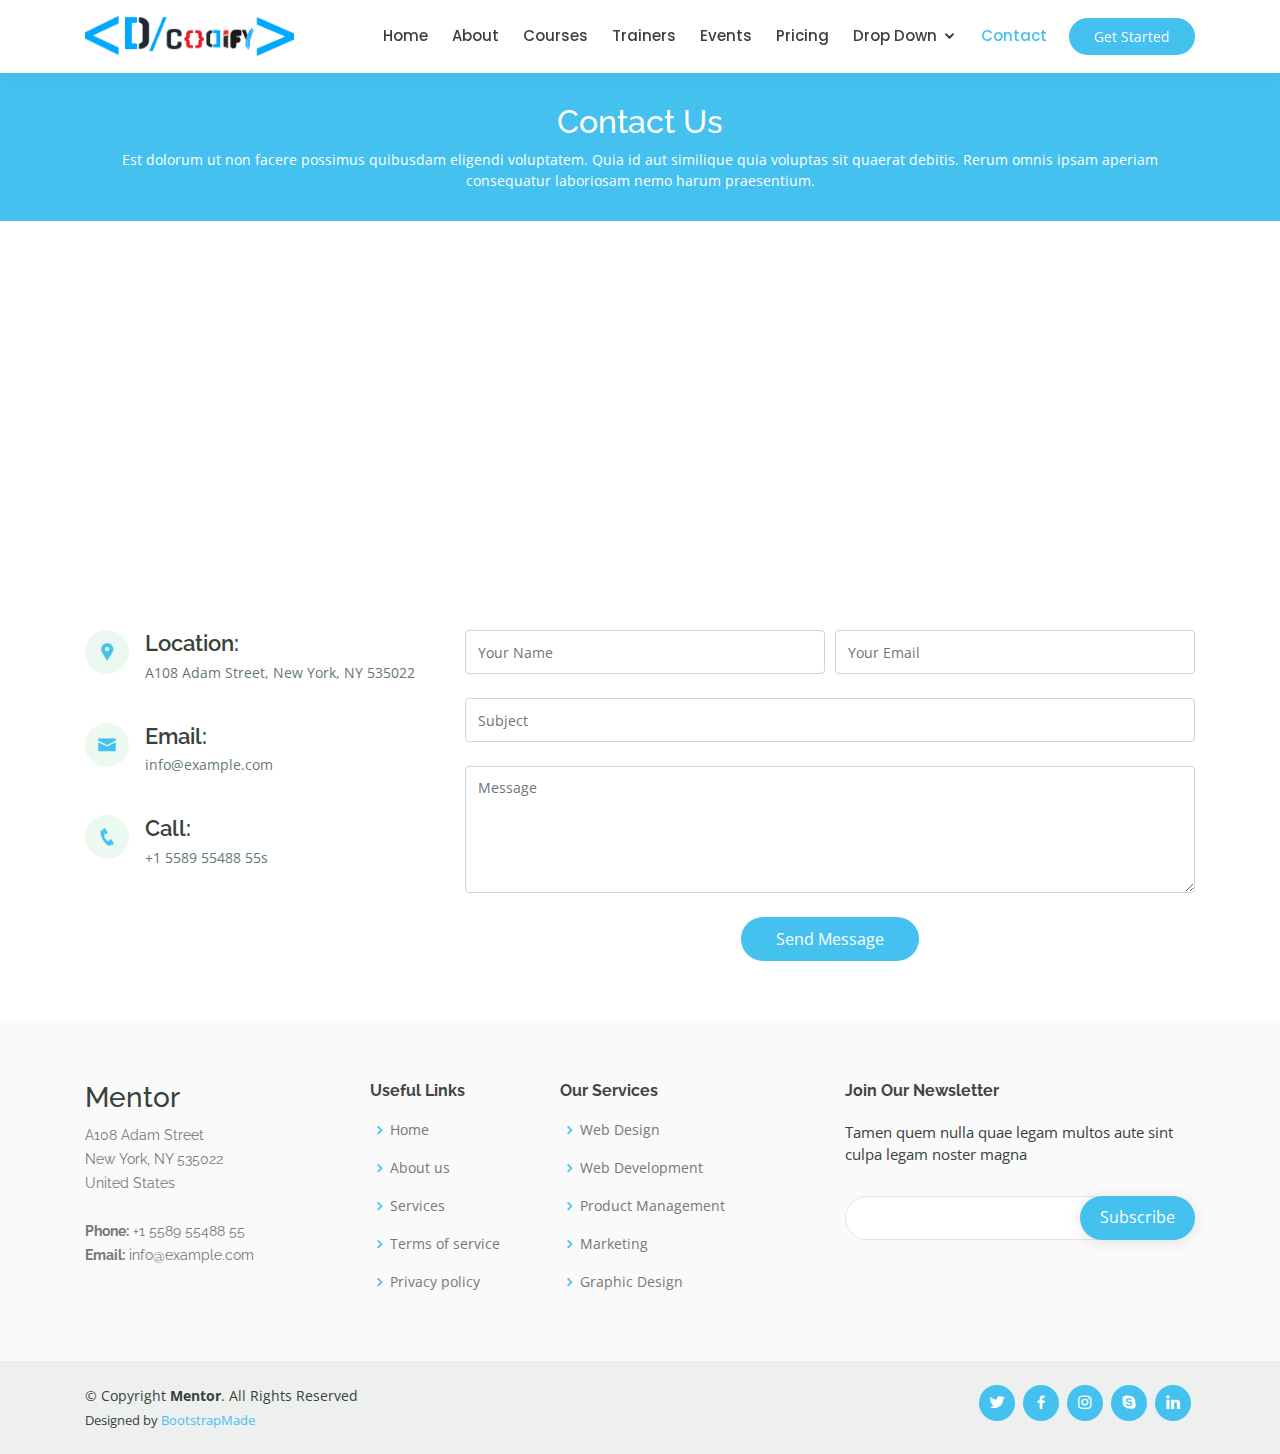
<file: contact.html>
<!DOCTYPE html>
<html lang="en">

<head>
  <meta charset="utf-8">
  <meta content="width=device-width, initial-scale=1.0" name="viewport">

  <title>Contact - Mentor Bootstrap Template</title>
  <meta content="" name="descriptison">
  <meta content="" name="keywords">

  <!-- Favicons -->
  <link href="assets/img/favicon.png" rel="icon">
  <link href="assets/img/apple-touch-icon.png" rel="apple-touch-icon">

  <!-- Google Fonts -->
  <link href="https://fonts.googleapis.com/css?family=Open+Sans:300,300i,400,400i,600,600i,700,700i|Raleway:300,300i,400,400i,500,500i,600,600i,700,700i|Poppins:300,300i,400,400i,500,500i,600,600i,700,700i" rel="stylesheet">

  <!-- Vendor CSS Files -->
  <link href="assets/vendor/bootstrap/css/bootstrap.min.css" rel="stylesheet">
  <link href="assets/vendor/icofont/icofont.min.css" rel="stylesheet">
  <link href="assets/vendor/boxicons/css/boxicons.min.css" rel="stylesheet">
  <link href="assets/vendor/remixicon/remixicon.css" rel="stylesheet">
  <link href="assets/vendor/owl.carousel/assets/owl.carousel.min.css" rel="stylesheet">
  <link href="assets/vendor/animate.css/animate.min.css" rel="stylesheet">
  <link href="assets/vendor/aos/aos.css" rel="stylesheet">

  <!-- Template Main CSS File -->
  <link href="assets/css/style.css" rel="stylesheet">

  
</head>

<body>

  <!-- ======= Header ======= -->
  <header id="header" class="fixed-top">
    <div class="container d-flex align-items-center">

      
      <!-- Uncomment below if you prefer to use an image logo -->
      <a href="index.html" class="logo mr-auto"><img src="assets/img/logofinal.png" alt="" class="img-fluid"></a>

      <nav class="nav-menu d-none d-lg-block">
        <ul>
          <li><a href="index.html">Home</a></li>
          <li><a href="about.html">About</a></li>
          <li><a href="courses.html">Courses</a></li>
          <li><a href="trainers.html">Trainers</a></li>
          <li><a href="events.html">Events</a></li>
          <li><a href="pricing.html">Pricing</a></li>
          <li class="drop-down"><a href="">Drop Down</a>
            <ul>
              <li><a href="#">Drop Down 1</a></li>
              <li class="drop-down"><a href="#">Deep Drop Down</a>
                <ul>
                  <li><a href="#">Deep Drop Down 1</a></li>
                  <li><a href="#">Deep Drop Down 2</a></li>
                  <li><a href="#">Deep Drop Down 3</a></li>
                  <li><a href="#">Deep Drop Down 4</a></li>
                  <li><a href="#">Deep Drop Down 5</a></li>
                </ul>
              </li>
              <li><a href="#">Drop Down 2</a></li>
              <li><a href="#">Drop Down 3</a></li>
              <li><a href="#">Drop Down 4</a></li>
            </ul>
          </li>
          <li class="active"><a href="contact.html">Contact</a></li>

        </ul>
      </nav><!-- .nav-menu -->

      <a href="courses.html" class="get-started-btn">Get Started</a>

    </div>
  </header><!-- End Header -->

  <main id="main">

    <!-- ======= Breadcrumbs ======= -->
    <div class="breadcrumbs" data-aos="fade-in">
      <div class="container">
        <h2>Contact Us</h2>
        <p>Est dolorum ut non facere possimus quibusdam eligendi voluptatem. Quia id aut similique quia voluptas sit quaerat debitis. Rerum omnis ipsam aperiam consequatur laboriosam nemo harum praesentium. </p>
      </div>
    </div><!-- End Breadcrumbs -->

    <!-- ======= Contact Section ======= -->
    <section id="contact" class="contact">
      <div data-aos="fade-up">
          
          
          <iframe style="border:0; width: 100%; height: 350px;" src="https://www.google.com/maps/embed?pb=!1m23!1m12!1m3!1d380.71813250860424!2d92.79085085998128!3d24.794710600333065!2m3!1f0!2f0!3f0!3m2!1i1024!2i768!4f13.1!4m8!3e0!4m0!4m5!1s0x374e4a625ae8cddd%3A0x1783d41a15380398!2sSilchar%2C%20Assam!3m2!1d24.833270799999998!2d92.7789054!5e0!3m2!1sen!2sin!4v1591707491311!5m2!1sen!2sin" width="600" height="450" frameborder="0" style="border:0;" allowfullscreen="" aria-hidden="false" tabindex="0" frameborder="0" >></iframe>
      </div>

      <div class="container" data-aos="fade-up">

        <div class="row mt-5">

          <div class="col-lg-4">
            <div class="info">
              <div class="address">
                <i class="icofont-google-map"></i>
                <h4>Location:</h4>
                <p>A108 Adam Street, New York, NY 535022</p>
              </div>

              <div class="email">
                <i class="icofont-envelope"></i>
                <h4>Email:</h4>
                <p>info@example.com</p>
              </div>

              <div class="phone">
                <i class="icofont-phone"></i>
                <h4>Call:</h4>
                <p>+1 5589 55488 55s</p>
              </div>

            </div>

          </div>

          <div class="col-lg-8 mt-5 mt-lg-0">

            <form action="forms/contact.php" method="post" role="form" class="php-email-form">
              <div class="form-row">
                <div class="col-md-6 form-group">
                  <input type="text" name="name" class="form-control" id="name" placeholder="Your Name" data-rule="minlen:4" data-msg="Please enter at least 4 chars" />
                  <div class="validate"></div>
                </div>
                <div class="col-md-6 form-group">
                  <input type="email" class="form-control" name="email" id="email" placeholder="Your Email" data-rule="email" data-msg="Please enter a valid email" />
                  <div class="validate"></div>
                </div>
              </div>
              <div class="form-group">
                <input type="text" class="form-control" name="subject" id="subject" placeholder="Subject" data-rule="minlen:4" data-msg="Please enter at least 8 chars of subject" />
                <div class="validate"></div>
              </div>
              <div class="form-group">
                <textarea class="form-control" name="message" rows="5" data-rule="required" data-msg="Please write something for us" placeholder="Message"></textarea>
                <div class="validate"></div>
              </div>
              <div class="mb-3">
                <div class="loading">Loading</div>
                <div class="error-message"></div>
                <div class="sent-message">Your message has been sent. Thank you!</div>
              </div>
              <div class="text-center"><button type="submit">Send Message</button></div>
            </form>

          </div>

        </div>

      </div>
    </section><!-- End Contact Section -->

  </main><!-- End #main -->

  <!-- ======= Footer ======= -->
  <footer id="footer">

    <div class="footer-top">
      <div class="container">
        <div class="row">

          <div class="col-lg-3 col-md-6 footer-contact">
            <h3>Mentor</h3>
            <p>
              A108 Adam Street <br>
              New York, NY 535022<br>
              United States <br><br>
              <strong>Phone:</strong> +1 5589 55488 55<br>
              <strong>Email:</strong> info@example.com<br>
            </p>
          </div>

          <div class="col-lg-2 col-md-6 footer-links">
            <h4>Useful Links</h4>
            <ul>
              <li><i class="bx bx-chevron-right"></i> <a href="#">Home</a></li>
              <li><i class="bx bx-chevron-right"></i> <a href="#">About us</a></li>
              <li><i class="bx bx-chevron-right"></i> <a href="#">Services</a></li>
              <li><i class="bx bx-chevron-right"></i> <a href="#">Terms of service</a></li>
              <li><i class="bx bx-chevron-right"></i> <a href="#">Privacy policy</a></li>
            </ul>
          </div>

          <div class="col-lg-3 col-md-6 footer-links">
            <h4>Our Services</h4>
            <ul>
              <li><i class="bx bx-chevron-right"></i> <a href="#">Web Design</a></li>
              <li><i class="bx bx-chevron-right"></i> <a href="#">Web Development</a></li>
              <li><i class="bx bx-chevron-right"></i> <a href="#">Product Management</a></li>
              <li><i class="bx bx-chevron-right"></i> <a href="#">Marketing</a></li>
              <li><i class="bx bx-chevron-right"></i> <a href="#">Graphic Design</a></li>
            </ul>
          </div>

          <div class="col-lg-4 col-md-6 footer-newsletter">
            <h4>Join Our Newsletter</h4>
            <p>Tamen quem nulla quae legam multos aute sint culpa legam noster magna</p>
            <form action="" method="post">
              <input type="email" name="email"><input type="submit" value="Subscribe">
            </form>
          </div>

        </div>
      </div>
    </div>

    <div class="container d-md-flex py-4">

      <div class="mr-md-auto text-center text-md-left">
        <div class="copyright">
          &copy; Copyright <strong><span>Mentor</span></strong>. All Rights Reserved
        </div>
        <div class="credits">
          <!-- All the links in the footer should remain intact. -->
          <!-- You can delete the links only if you purchased the pro version. -->
          <!-- Licensing information: https://bootstrapmade.com/license/ -->
          <!-- Purchase the pro version with working PHP/AJAX contact form: https://bootstrapmade.com/mentor-free-education-bootstrap-theme/ -->
          Designed by <a href="https://bootstrapmade.com/">BootstrapMade</a>
        </div>
      </div>
      <div class="social-links text-center text-md-right pt-3 pt-md-0">
        <a href="#" class="twitter"><i class="bx bxl-twitter"></i></a>
        <a href="#" class="facebook"><i class="bx bxl-facebook"></i></a>
        <a href="#" class="instagram"><i class="bx bxl-instagram"></i></a>
        <a href="#" class="google-plus"><i class="bx bxl-skype"></i></a>
        <a href="#" class="linkedin"><i class="bx bxl-linkedin"></i></a>
      </div>
    </div>
  </footer><!-- End Footer -->

  <a href="#" class="back-to-top"><i class="bx bx-up-arrow-alt"></i></a>
  <div id="preloader"></div>

  <!-- Vendor JS Files -->
  <script src="assets/vendor/jquery/jquery.min.js"></script>
  <script src="assets/vendor/bootstrap/js/bootstrap.bundle.min.js"></script>
  <script src="assets/vendor/jquery.easing/jquery.easing.min.js"></script>
  <script src="assets/vendor/php-email-form/validate.js"></script>
  <script src="assets/vendor/waypoints/jquery.waypoints.min.js"></script>
  <script src="assets/vendor/counterup/counterup.min.js"></script>
  <script src="assets/vendor/owl.carousel/owl.carousel.min.js"></script>
  <script src="assets/vendor/aos/aos.js"></script>

  <!-- Template Main JS File -->
  <script src="assets/js/main.js"></script>

</body>

</html>
</file>
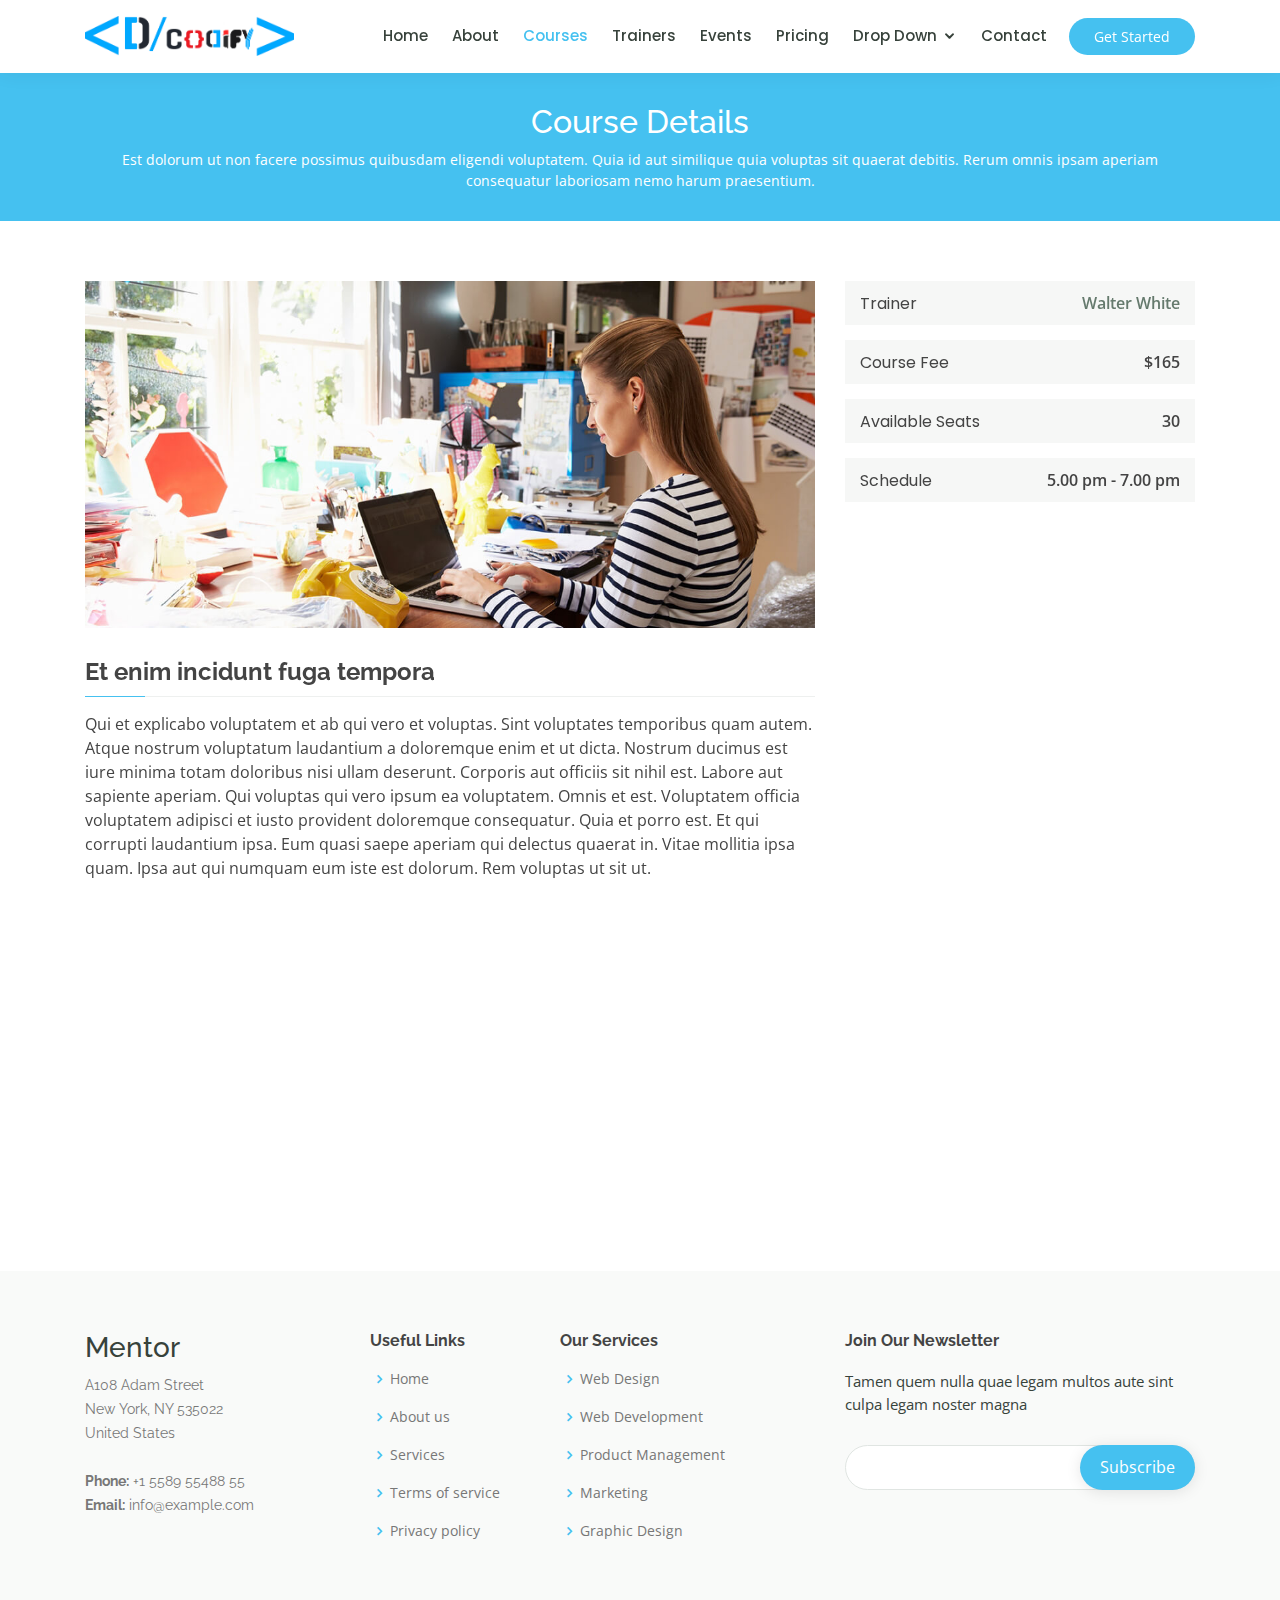
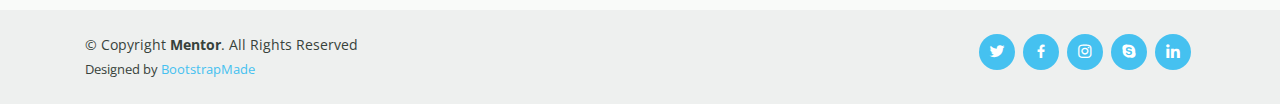
<file: course-details.html>
<!DOCTYPE html>
<html lang="en">

<head>
  <meta charset="utf-8">
  <meta content="width=device-width, initial-scale=1.0" name="viewport">

  <title>Course Details - Mentor Bootstrap Template</title>
  <meta content="" name="descriptison">
  <meta content="" name="keywords">

  <!-- Favicons -->
  <link href="assets/img/favicon.png" rel="icon">
  <link href="assets/img/apple-touch-icon.png" rel="apple-touch-icon">

  <!-- Google Fonts -->
  <link href="https://fonts.googleapis.com/css?family=Open+Sans:300,300i,400,400i,600,600i,700,700i|Raleway:300,300i,400,400i,500,500i,600,600i,700,700i|Poppins:300,300i,400,400i,500,500i,600,600i,700,700i" rel="stylesheet">

  <!-- Vendor CSS Files -->
  <link href="assets/vendor/bootstrap/css/bootstrap.min.css" rel="stylesheet">
  <link href="assets/vendor/icofont/icofont.min.css" rel="stylesheet">
  <link href="assets/vendor/boxicons/css/boxicons.min.css" rel="stylesheet">
  <link href="assets/vendor/remixicon/remixicon.css" rel="stylesheet">
  <link href="assets/vendor/owl.carousel/assets/owl.carousel.min.css" rel="stylesheet">
  <link href="assets/vendor/animate.css/animate.min.css" rel="stylesheet">
  <link href="assets/vendor/aos/aos.css" rel="stylesheet">

  <!-- Template Main CSS File -->
  <link href="assets/css/style.css" rel="stylesheet">


</head>

<body>

  <!-- ======= Header ======= -->
  <header id="header" class="fixed-top">
    <div class="container d-flex align-items-center">

      
      <!-- Uncomment below if you prefer to use an image logo -->
      <a href="index.html" class="logo mr-auto"><img src="assets/img/logofinal.png" alt="" class="img-fluid"></a>

      <nav class="nav-menu d-none d-lg-block">
        <ul>
          <li><a href="index.html">Home</a></li>
          <li><a href="about.html">About</a></li>
          <li class="active"><a href="courses.html">Courses</a></li>
          <li><a href="trainers.html">Trainers</a></li>
          <li><a href="events.html">Events</a></li>
          <li><a href="pricing.html">Pricing</a></li>
          <li class="drop-down"><a href="">Drop Down</a>
            <ul>
              <li><a href="#">Drop Down 1</a></li>
              <li class="drop-down"><a href="#">Deep Drop Down</a>
                <ul>
                  <li><a href="#">Deep Drop Down 1</a></li>
                  <li><a href="#">Deep Drop Down 2</a></li>
                  <li><a href="#">Deep Drop Down 3</a></li>
                  <li><a href="#">Deep Drop Down 4</a></li>
                  <li><a href="#">Deep Drop Down 5</a></li>
                </ul>
              </li>
              <li><a href="#">Drop Down 2</a></li>
              <li><a href="#">Drop Down 3</a></li>
              <li><a href="#">Drop Down 4</a></li>
            </ul>
          </li>
          <li><a href="contact.html">Contact</a></li>

        </ul>
      </nav><!-- .nav-menu -->

      <a href="courses.html" class="get-started-btn">Get Started</a>

    </div>
  </header><!-- End Header -->

  <main id="main">

    <!-- ======= Breadcrumbs ======= -->
    <div class="breadcrumbs" data-aos="fade-in">
      <div class="container">
        <h2>Course Details</h2>
        <p>Est dolorum ut non facere possimus quibusdam eligendi voluptatem. Quia id aut similique quia voluptas sit quaerat debitis. Rerum omnis ipsam aperiam consequatur laboriosam nemo harum praesentium. </p>
      </div>
    </div><!-- End Breadcrumbs -->

    <!-- ======= Cource Details Section ======= -->
    <section id="course-details" class="course-details">
      <div class="container" data-aos="fade-up">

        <div class="row">
          <div class="col-lg-8">
            <img src="assets/img/course-details.jpg" class="img-fluid" alt="">
            <h3>Et enim incidunt fuga tempora</h3>
            <p>
              Qui et explicabo voluptatem et ab qui vero et voluptas. Sint voluptates temporibus quam autem. Atque nostrum voluptatum laudantium a doloremque enim et ut dicta. Nostrum ducimus est iure minima totam doloribus nisi ullam deserunt. Corporis aut officiis sit nihil est. Labore aut sapiente aperiam.
              Qui voluptas qui vero ipsum ea voluptatem. Omnis et est. Voluptatem officia voluptatem adipisci et iusto provident doloremque consequatur. Quia et porro est. Et qui corrupti laudantium ipsa.
              Eum quasi saepe aperiam qui delectus quaerat in. Vitae mollitia ipsa quam. Ipsa aut qui numquam eum iste est dolorum. Rem voluptas ut sit ut.
            </p>
          </div>
          <div class="col-lg-4">

            <div class="course-info d-flex justify-content-between align-items-center">
              <h5>Trainer</h5>
              <p><a href="#">Walter White</a></p>
            </div>

            <div class="course-info d-flex justify-content-between align-items-center">
              <h5>Course Fee</h5>
              <p>$165</p>
            </div>

            <div class="course-info d-flex justify-content-between align-items-center">
              <h5>Available Seats</h5>
              <p>30</p>
            </div>

            <div class="course-info d-flex justify-content-between align-items-center">
              <h5>Schedule</h5>
              <p>5.00 pm - 7.00 pm</p>
            </div>

          </div>
        </div>

      </div>
    </section><!-- End Cource Details Section -->

    <!-- ======= Cource Details Tabs Section ======= -->
    <section id="cource-details-tabs" class="cource-details-tabs">
      <div class="container" data-aos="fade-up">

        <div class="row">
          <div class="col-lg-3">
            <ul class="nav nav-tabs flex-column">
              <li class="nav-item">
                <a class="nav-link active show" data-toggle="tab" href="#tab-1">Modi sit est</a>
              </li>
              <li class="nav-item">
                <a class="nav-link" data-toggle="tab" href="#tab-2">Unde praesentium sed</a>
              </li>
              <li class="nav-item">
                <a class="nav-link" data-toggle="tab" href="#tab-3">Pariatur explicabo vel</a>
              </li>
              <li class="nav-item">
                <a class="nav-link" data-toggle="tab" href="#tab-4">Nostrum qui quasi</a>
              </li>
              <li class="nav-item">
                <a class="nav-link" data-toggle="tab" href="#tab-5">Iusto ut expedita aut</a>
              </li>
            </ul>
          </div>
          <div class="col-lg-9 mt-4 mt-lg-0">
            <div class="tab-content">
              <div class="tab-pane active show" id="tab-1">
                <div class="row">
                  <div class="col-lg-8 details order-2 order-lg-1">
                    <h3>Architecto ut aperiam autem id</h3>
                    <p class="font-italic">Qui laudantium consequatur laborum sit qui ad sapiente dila parde sonata raqer a videna mareta paulona marka</p>
                    <p>Et nobis maiores eius. Voluptatibus ut enim blanditiis atque harum sint. Laborum eos ipsum ipsa odit magni. Incidunt hic ut molestiae aut qui. Est repellat minima eveniet eius et quis magni nihil. Consequatur dolorem quaerat quos qui similique accusamus nostrum rem vero</p>
                  </div>
                  <div class="col-lg-4 text-center order-1 order-lg-2">
                    <img src="assets/img/course-details-tab-1.png" alt="" class="img-fluid">
                  </div>
                </div>
              </div>
              <div class="tab-pane" id="tab-2">
                <div class="row">
                  <div class="col-lg-8 details order-2 order-lg-1">
                    <h3>Et blanditiis nemo veritatis excepturi</h3>
                    <p class="font-italic">Qui laudantium consequatur laborum sit qui ad sapiente dila parde sonata raqer a videna mareta paulona marka</p>
                    <p>Ea ipsum voluptatem consequatur quis est. Illum error ullam omnis quia et reiciendis sunt sunt est. Non aliquid repellendus itaque accusamus eius et velit ipsa voluptates. Optio nesciunt eaque beatae accusamus lerode pakto madirna desera vafle de nideran pal</p>
                  </div>
                  <div class="col-lg-4 text-center order-1 order-lg-2">
                    <img src="assets/img/course-details-tab-2.png" alt="" class="img-fluid">
                  </div>
                </div>
              </div>
              <div class="tab-pane" id="tab-3">
                <div class="row">
                  <div class="col-lg-8 details order-2 order-lg-1">
                    <h3>Impedit facilis occaecati odio neque aperiam sit</h3>
                    <p class="font-italic">Eos voluptatibus quo. Odio similique illum id quidem non enim fuga. Qui natus non sunt dicta dolor et. In asperiores velit quaerat perferendis aut</p>
                    <p>Iure officiis odit rerum. Harum sequi eum illum corrupti culpa veritatis quisquam. Neque necessitatibus illo rerum eum ut. Commodi ipsam minima molestiae sed laboriosam a iste odio. Earum odit nesciunt fugiat sit ullam. Soluta et harum voluptatem optio quae</p>
                  </div>
                  <div class="col-lg-4 text-center order-1 order-lg-2">
                    <img src="assets/img/course-details-tab-3.png" alt="" class="img-fluid">
                  </div>
                </div>
              </div>
              <div class="tab-pane" id="tab-4">
                <div class="row">
                  <div class="col-lg-8 details order-2 order-lg-1">
                    <h3>Fuga dolores inventore laboriosam ut est accusamus laboriosam dolore</h3>
                    <p class="font-italic">Totam aperiam accusamus. Repellat consequuntur iure voluptas iure porro quis delectus</p>
                    <p>Eaque consequuntur consequuntur libero expedita in voluptas. Nostrum ipsam necessitatibus aliquam fugiat debitis quis velit. Eum ex maxime error in consequatur corporis atque. Eligendi asperiores sed qui veritatis aperiam quia a laborum inventore</p>
                  </div>
                  <div class="col-lg-4 text-center order-1 order-lg-2">
                    <img src="assets/img/course-details-tab-4.png" alt="" class="img-fluid">
                  </div>
                </div>
              </div>
              <div class="tab-pane" id="tab-5">
                <div class="row">
                  <div class="col-lg-8 details order-2 order-lg-1">
                    <h3>Est eveniet ipsam sindera pad rone matrelat sando reda</h3>
                    <p class="font-italic">Omnis blanditiis saepe eos autem qui sunt debitis porro quia.</p>
                    <p>Exercitationem nostrum omnis. Ut reiciendis repudiandae minus. Omnis recusandae ut non quam ut quod eius qui. Ipsum quia odit vero atque qui quibusdam amet. Occaecati sed est sint aut vitae molestiae voluptate vel</p>
                  </div>
                  <div class="col-lg-4 text-center order-1 order-lg-2">
                    <img src="assets/img/course-details-tab-5.png" alt="" class="img-fluid">
                  </div>
                </div>
              </div>
            </div>
          </div>
        </div>

      </div>
    </section><!-- End Cource Details Tabs Section -->

  </main><!-- End #main -->

  <!-- ======= Footer ======= -->
  <footer id="footer">

    <div class="footer-top">
      <div class="container">
        <div class="row">

          <div class="col-lg-3 col-md-6 footer-contact">
            <h3>Mentor</h3>
            <p>
              A108 Adam Street <br>
              New York, NY 535022<br>
              United States <br><br>
              <strong>Phone:</strong> +1 5589 55488 55<br>
              <strong>Email:</strong> info@example.com<br>
            </p>
          </div>

          <div class="col-lg-2 col-md-6 footer-links">
            <h4>Useful Links</h4>
            <ul>
              <li><i class="bx bx-chevron-right"></i> <a href="#">Home</a></li>
              <li><i class="bx bx-chevron-right"></i> <a href="#">About us</a></li>
              <li><i class="bx bx-chevron-right"></i> <a href="#">Services</a></li>
              <li><i class="bx bx-chevron-right"></i> <a href="#">Terms of service</a></li>
              <li><i class="bx bx-chevron-right"></i> <a href="#">Privacy policy</a></li>
            </ul>
          </div>

          <div class="col-lg-3 col-md-6 footer-links">
            <h4>Our Services</h4>
            <ul>
              <li><i class="bx bx-chevron-right"></i> <a href="#">Web Design</a></li>
              <li><i class="bx bx-chevron-right"></i> <a href="#">Web Development</a></li>
              <li><i class="bx bx-chevron-right"></i> <a href="#">Product Management</a></li>
              <li><i class="bx bx-chevron-right"></i> <a href="#">Marketing</a></li>
              <li><i class="bx bx-chevron-right"></i> <a href="#">Graphic Design</a></li>
            </ul>
          </div>

          <div class="col-lg-4 col-md-6 footer-newsletter">
            <h4>Join Our Newsletter</h4>
            <p>Tamen quem nulla quae legam multos aute sint culpa legam noster magna</p>
            <form action="" method="post">
              <input type="email" name="email"><input type="submit" value="Subscribe">
            </form>
          </div>

        </div>
      </div>
    </div>

    <div class="container d-md-flex py-4">

      <div class="mr-md-auto text-center text-md-left">
        <div class="copyright">
          &copy; Copyright <strong><span>Mentor</span></strong>. All Rights Reserved
        </div>
        <div class="credits">
          <!-- All the links in the footer should remain intact. -->
          <!-- You can delete the links only if you purchased the pro version. -->
          <!-- Licensing information: https://bootstrapmade.com/license/ -->
          <!-- Purchase the pro version with working PHP/AJAX contact form: https://bootstrapmade.com/mentor-free-education-bootstrap-theme/ -->
          Designed by <a href="https://bootstrapmade.com/">BootstrapMade</a>
        </div>
      </div>
      <div class="social-links text-center text-md-right pt-3 pt-md-0">
        <a href="#" class="twitter"><i class="bx bxl-twitter"></i></a>
        <a href="#" class="facebook"><i class="bx bxl-facebook"></i></a>
        <a href="#" class="instagram"><i class="bx bxl-instagram"></i></a>
        <a href="#" class="google-plus"><i class="bx bxl-skype"></i></a>
        <a href="#" class="linkedin"><i class="bx bxl-linkedin"></i></a>
      </div>
    </div>
  </footer><!-- End Footer -->

  <a href="#" class="back-to-top"><i class="bx bx-up-arrow-alt"></i></a>
  <div id="preloader"></div>

  <!-- Vendor JS Files -->
  <script src="assets/vendor/jquery/jquery.min.js"></script>
  <script src="assets/vendor/bootstrap/js/bootstrap.bundle.min.js"></script>
  <script src="assets/vendor/jquery.easing/jquery.easing.min.js"></script>
  <script src="assets/vendor/php-email-form/validate.js"></script>
  <script src="assets/vendor/waypoints/jquery.waypoints.min.js"></script>
  <script src="assets/vendor/counterup/counterup.min.js"></script>
  <script src="assets/vendor/owl.carousel/owl.carousel.min.js"></script>
  <script src="assets/vendor/aos/aos.js"></script>

  <!-- Template Main JS File -->
  <script src="assets/js/main.js"></script>

</body>

</html>
</file>
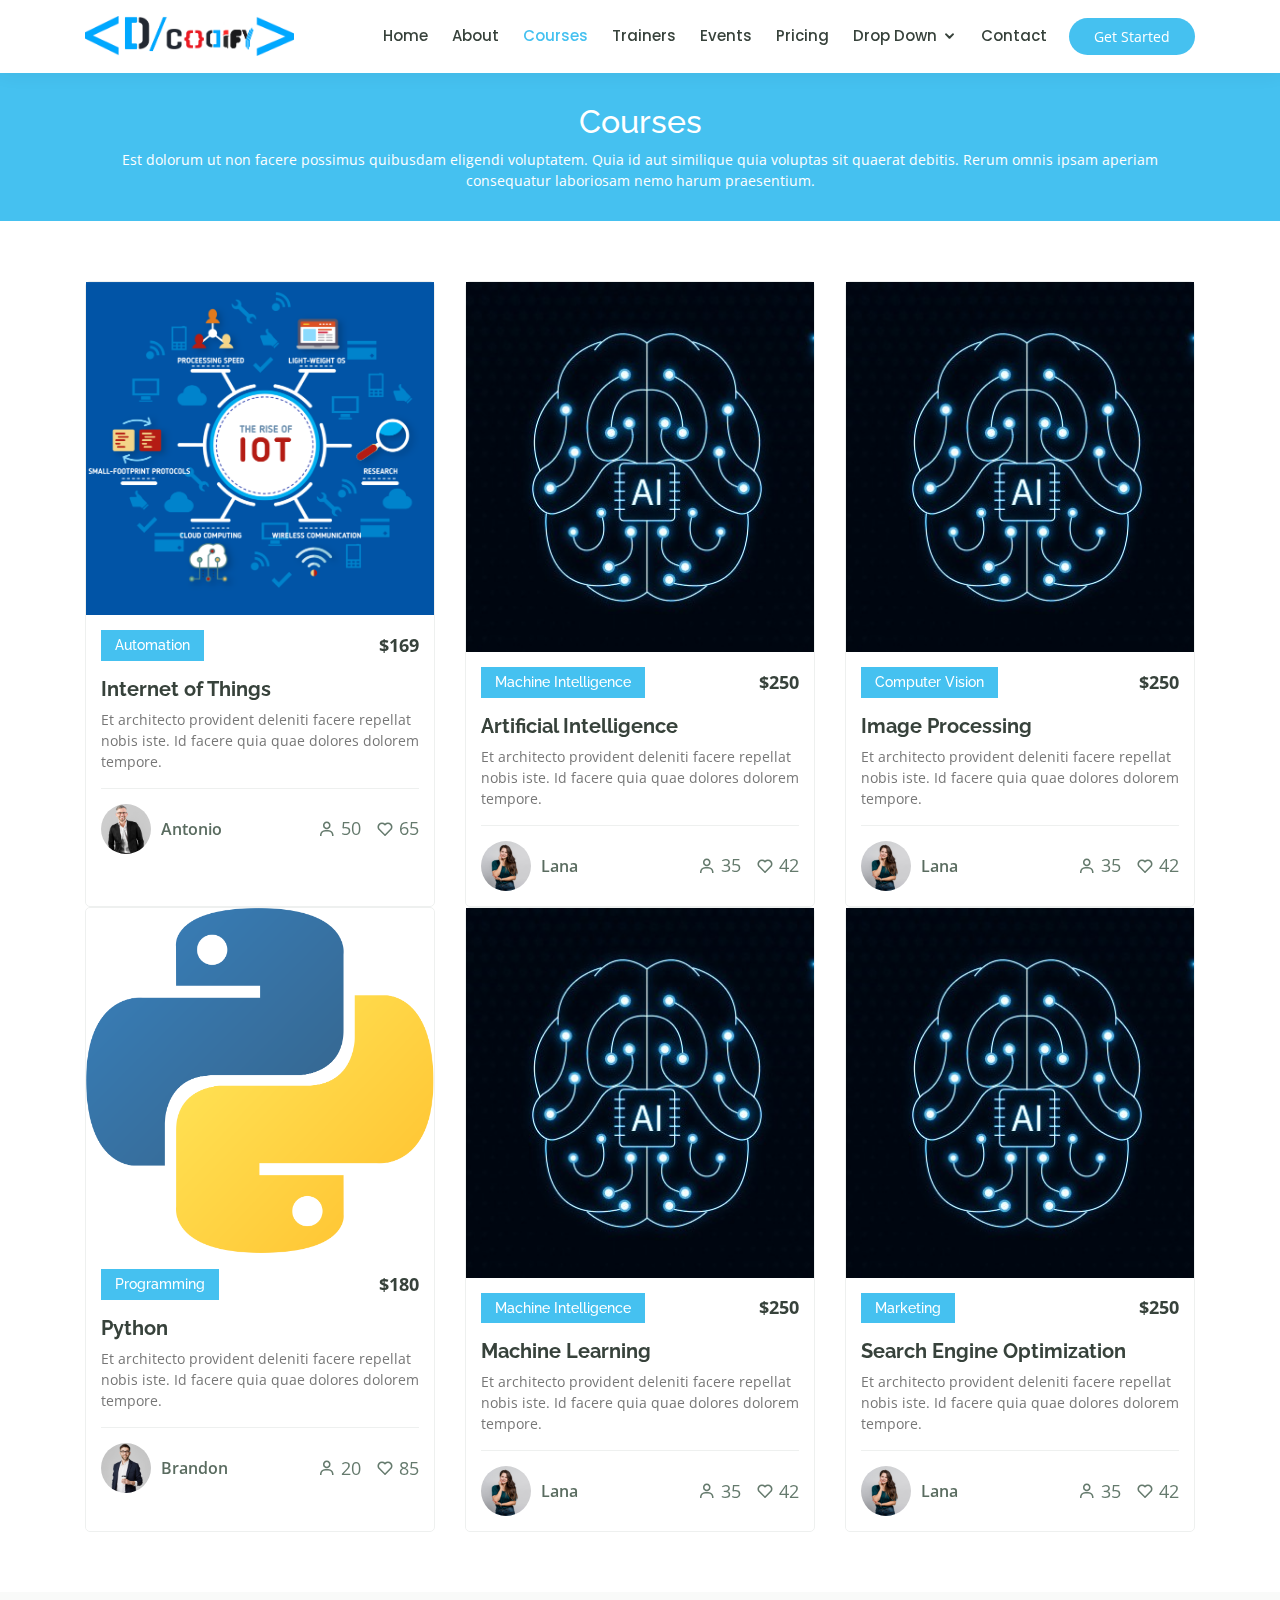
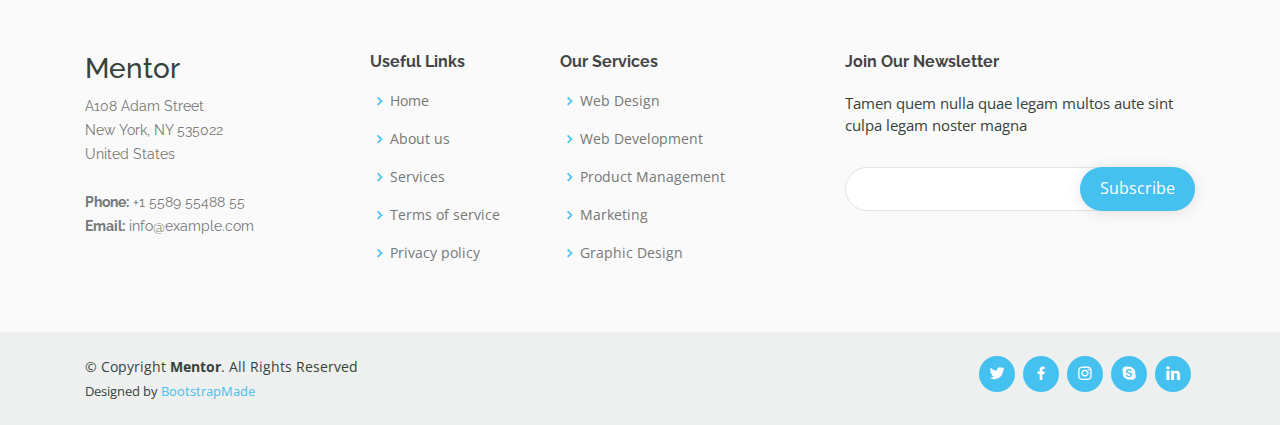
<file: courses.html>
<!DOCTYPE html>
<html lang="en">

<head>
  <meta charset="utf-8">
  <meta content="width=device-width, initial-scale=1.0" name="viewport">

  <title>Courses - Mentor Bootstrap Template</title>
  <meta content="" name="descriptison">
  <meta content="" name="keywords">

  <!-- Favicons -->
  <link href="assets/img/favicon.png" rel="icon">
  <link href="assets/img/apple-touch-icon.png" rel="apple-touch-icon">

  <!-- Google Fonts -->
  <link href="https://fonts.googleapis.com/css?family=Open+Sans:300,300i,400,400i,600,600i,700,700i|Raleway:300,300i,400,400i,500,500i,600,600i,700,700i|Poppins:300,300i,400,400i,500,500i,600,600i,700,700i" rel="stylesheet">

  <!-- Vendor CSS Files -->
  <link href="assets/vendor/bootstrap/css/bootstrap.min.css" rel="stylesheet">
  <link href="assets/vendor/icofont/icofont.min.css" rel="stylesheet">
  <link href="assets/vendor/boxicons/css/boxicons.min.css" rel="stylesheet">
  <link href="assets/vendor/remixicon/remixicon.css" rel="stylesheet">
  <link href="assets/vendor/owl.carousel/assets/owl.carousel.min.css" rel="stylesheet">
  <link href="assets/vendor/animate.css/animate.min.css" rel="stylesheet">
  <link href="assets/vendor/aos/aos.css" rel="stylesheet">

  <!-- Template Main CSS File -->
  <link href="assets/css/style.css" rel="stylesheet">

  
</head>

<body>

  <!-- ======= Header ======= -->
  <header id="header" class="fixed-top">
    <div class="container d-flex align-items-center">

      <!--<h1 class="logo mr-auto"><a href="index.html">Mentor</a></h1>-->
      <!-- Uncomment below if you prefer to use an image logo -->
       <a href="index.html" class="logo mr-auto"><img src="assets/img/logofinal.png" alt="" class="img-fluid"></a>
        
      <nav class="nav-menu d-none d-lg-block">
        <ul>
          <li><a href="index.html">Home</a></li>
          <li><a href="about.html">About</a></li>
          <li class="active"><a href="courses.html">Courses</a></li>
          <li><a href="trainers.html">Trainers</a></li>
          <li><a href="events.html">Events</a></li>
          <li><a href="pricing.html">Pricing</a></li>
          <li class="drop-down"><a href="">Drop Down</a>
            <ul>
              <li><a href="#">Drop Down 1</a></li>
              <li class="drop-down"><a href="#">Deep Drop Down</a>
                <ul>
                  <li><a href="#">Deep Drop Down 1</a></li>
                  <li><a href="#">Deep Drop Down 2</a></li>
                  <li><a href="#">Deep Drop Down 3</a></li>
                  <li><a href="#">Deep Drop Down 4</a></li>
                  <li><a href="#">Deep Drop Down 5</a></li>
                </ul>
              </li>
              <li><a href="#">Drop Down 2</a></li>
              <li><a href="#">Drop Down 3</a></li>
              <li><a href="#">Drop Down 4</a></li>
            </ul>
          </li>
          <li><a href="contact.html">Contact</a></li>

        </ul>
      </nav><!-- .nav-menu -->

      <a href="courses.html" class="get-started-btn">Get Started</a>

    </div>
  </header><!-- End Header -->

  <main id="main" data-aos="fade-in">

    <!-- ======= Breadcrumbs ======= -->
    <div class="breadcrumbs">
      <div class="container">
        <h2>Courses</h2>
        <p>Est dolorum ut non facere possimus quibusdam eligendi voluptatem. Quia id aut similique quia voluptas sit quaerat debitis. Rerum omnis ipsam aperiam consequatur laboriosam nemo harum praesentium. </p>
      </div>
    </div><!-- End Breadcrumbs -->

    <!-- ======= Courses Section ======= -->
    <section id="courses" class="courses">
      <div class="container" data-aos="fade-up">

        <div class="row" data-aos="zoom-in" data-aos-delay="100">

          <div class="col-lg-4 col-md-6 d-flex align-items-stretch">
            <div class="course-item">
              <img src="assets/img/course-3.png" class="img-fluid" alt="...">
              <div class="course-content">
                <div class="d-flex justify-content-between align-items-center mb-3">
                  <h4>Automation</h4>
                  <p class="price">$169</p>
                </div>

                <h3><a href="course-details.html">Internet of Things</a></h3>
                <p>Et architecto provident deleniti facere repellat nobis iste. Id facere quia quae dolores dolorem tempore.</p>
                <div class="trainer d-flex justify-content-between align-items-center">
                  <div class="trainer-profile d-flex align-items-center">
                    <img src="assets/img/trainers/trainer-1.jpg" class="img-fluid" alt="">
                    <span>Antonio</span>
                  </div>
                  <div class="trainer-rank d-flex align-items-center">
                    <i class="bx bx-user"></i>&nbsp;50
                    &nbsp;&nbsp;
                    <i class="bx bx-heart"></i>&nbsp;65
                  </div>
                </div>
              </div>
            </div>
          </div> <!-- End Course Item-->

          <div class="col-lg-4 col-md-6 d-flex align-items-stretch mt-4 mt-md-0">
            <div class="course-item">
              <img src="assets/img/course-2.jpg" class="img-fluid" alt="...">
              <div class="course-content">
                <div class="d-flex justify-content-between align-items-center mb-3">
                  <h4>Machine Intelligence</h4>
                  <p class="price">$250</p>
                </div>

                <h3><a href="course-details.html">Artificial Intelligence</a></h3>
                <p>Et architecto provident deleniti facere repellat nobis iste. Id facere quia quae dolores dolorem tempore.</p>
                <div class="trainer d-flex justify-content-between align-items-center">
                  <div class="trainer-profile d-flex align-items-center">
                    <img src="assets/img/trainers/trainer-2.jpg" class="img-fluid" alt="">
                    <span>Lana</span>
                  </div>
                  <div class="trainer-rank d-flex align-items-center">
                    <i class="bx bx-user"></i>&nbsp;35
                    &nbsp;&nbsp;
                    <i class="bx bx-heart"></i>&nbsp;42
                  </div>
                </div>
              </div>
            </div>
          </div> <!-- End Course Item-->

            <!-- End Course Item-->

          <div class="col-lg-4 col-md-6 d-flex align-items-stretch mt-4 mt-md-0">
            <div class="course-item">
              <img src="assets/img/course-2.jpg" class="img-fluid" alt="...">
              <div class="course-content">
                <div class="d-flex justify-content-between align-items-center mb-3">
                  <h4>Computer Vision</h4>
                  <p class="price">$250</p>
                </div>

                <h3><a href="course-details.html">Image Processing</a></h3>
                <p>Et architecto provident deleniti facere repellat nobis iste. Id facere quia quae dolores dolorem tempore.</p>
                <div class="trainer d-flex justify-content-between align-items-center">
                  <div class="trainer-profile d-flex align-items-center">
                    <img src="assets/img/trainers/trainer-2.jpg" class="img-fluid" alt="">
                    <span>Lana</span>
                  </div>
                  <div class="trainer-rank d-flex align-items-center">
                    <i class="bx bx-user"></i>&nbsp;35
                    &nbsp;&nbsp;
                    <i class="bx bx-heart"></i>&nbsp;42
                  </div>
                </div>
              </div>
            </div>
          </div>
            
            
          <div class="col-lg-4 col-md-6 d-flex align-items-stretch mt-4 mt-lg-0">
            <div class="course-item">
              <img src="assets/img/course-5.png" class="img-fluid" alt="...">
              <div class="course-content">
                <div class="d-flex justify-content-between align-items-center mb-3">
                  <h4>Programming</h4>
                  <p class="price">$180</p>
                </div>

                <h3><a href="course-details.html">Python</a></h3>
                <p>Et architecto provident deleniti facere repellat nobis iste. Id facere quia quae dolores dolorem tempore.</p>
                <div class="trainer d-flex justify-content-between align-items-center">
                  <div class="trainer-profile d-flex align-items-center">
                    <img src="assets/img/trainers/trainer-3.jpg" class="img-fluid" alt="">
                    <span>Brandon</span>
                  </div>
                  <div class="trainer-rank d-flex align-items-center">
                    <i class="bx bx-user"></i>&nbsp;20
                    &nbsp;&nbsp;
                    <i class="bx bx-heart"></i>&nbsp;85
                  </div>
                </div>
              </div>
            </div>
          </div> <!-- End Course Item-->
            
            <!-- End Course Item-->

          <div class="col-lg-4 col-md-6 d-flex align-items-stretch mt-4 mt-md-0">
            <div class="course-item">
              <img src="assets/img/course-2.jpg" class="img-fluid" alt="...">
              <div class="course-content">
                <div class="d-flex justify-content-between align-items-center mb-3">
                  <h4>Machine Intelligence</h4>
                  <p class="price">$250</p>
                </div>

                <h3><a href="course-details.html">Machine Learning</a></h3>
                <p>Et architecto provident deleniti facere repellat nobis iste. Id facere quia quae dolores dolorem tempore.</p>
                <div class="trainer d-flex justify-content-between align-items-center">
                  <div class="trainer-profile d-flex align-items-center">
                    <img src="assets/img/trainers/trainer-2.jpg" class="img-fluid" alt="">
                    <span>Lana</span>
                  </div>
                  <div class="trainer-rank d-flex align-items-center">
                    <i class="bx bx-user"></i>&nbsp;35
                    &nbsp;&nbsp;
                    <i class="bx bx-heart"></i>&nbsp;42
                  </div>
                </div>
              </div>
            </div>
          </div>
            
            
            
            <!-- End Course Item-->

          <div class="col-lg-4 col-md-6 d-flex align-items-stretch mt-4 mt-md-0">
            <div class="course-item">
              <img src="assets/img/course-2.jpg" class="img-fluid" alt="...">
              <div class="course-content">
                <div class="d-flex justify-content-between align-items-center mb-3">
                  <h4>Marketing</h4>
                  <p class="price">$250</p>
                </div>

                <h3><a href="course-details.html">Search Engine Optimization</a></h3>
                <p>Et architecto provident deleniti facere repellat nobis iste. Id facere quia quae dolores dolorem tempore.</p>
                <div class="trainer d-flex justify-content-between align-items-center">
                  <div class="trainer-profile d-flex align-items-center">
                    <img src="assets/img/trainers/trainer-2.jpg" class="img-fluid" alt="">
                    <span>Lana</span>
                  </div>
                  <div class="trainer-rank d-flex align-items-center">
                    <i class="bx bx-user"></i>&nbsp;35
                    &nbsp;&nbsp;
                    <i class="bx bx-heart"></i>&nbsp;42
                  </div>
                </div>
              </div>
            </div>
          </div>
        </div>

      </div>
    </section><!-- End Courses Section -->

  </main><!-- End #main -->

  <!-- ======= Footer ======= -->
  <footer id="footer">

    <div class="footer-top">
      <div class="container">
        <div class="row">

          <div class="col-lg-3 col-md-6 footer-contact">
            <h3>Mentor</h3>
            <p>
              A108 Adam Street <br>
              New York, NY 535022<br>
              United States <br><br>
              <strong>Phone:</strong> +1 5589 55488 55<br>
              <strong>Email:</strong> info@example.com<br>
            </p>
          </div>

          <div class="col-lg-2 col-md-6 footer-links">
            <h4>Useful Links</h4>
            <ul>
              <li><i class="bx bx-chevron-right"></i> <a href="#">Home</a></li>
              <li><i class="bx bx-chevron-right"></i> <a href="#">About us</a></li>
              <li><i class="bx bx-chevron-right"></i> <a href="#">Services</a></li>
              <li><i class="bx bx-chevron-right"></i> <a href="#">Terms of service</a></li>
              <li><i class="bx bx-chevron-right"></i> <a href="#">Privacy policy</a></li>
            </ul>
          </div>

          <div class="col-lg-3 col-md-6 footer-links">
            <h4>Our Services</h4>
            <ul>
              <li><i class="bx bx-chevron-right"></i> <a href="#">Web Design</a></li>
              <li><i class="bx bx-chevron-right"></i> <a href="#">Web Development</a></li>
              <li><i class="bx bx-chevron-right"></i> <a href="#">Product Management</a></li>
              <li><i class="bx bx-chevron-right"></i> <a href="#">Marketing</a></li>
              <li><i class="bx bx-chevron-right"></i> <a href="#">Graphic Design</a></li>
            </ul>
          </div>

          <div class="col-lg-4 col-md-6 footer-newsletter">
            <h4>Join Our Newsletter</h4>
            <p>Tamen quem nulla quae legam multos aute sint culpa legam noster magna</p>
            <form action="" method="post">
              <input type="email" name="email"><input type="submit" value="Subscribe">
            </form>
          </div>

        </div>
      </div>
    </div>

    <div class="container d-md-flex py-4">

      <div class="mr-md-auto text-center text-md-left">
        <div class="copyright">
          &copy; Copyright <strong><span>Mentor</span></strong>. All Rights Reserved
        </div>
        <div class="credits">
          
          Designed by <a href="https://bootstrapmade.com/">BootstrapMade</a>
        </div>
      </div>
      <div class="social-links text-center text-md-right pt-3 pt-md-0">
        <a href="#" class="twitter"><i class="bx bxl-twitter"></i></a>
        <a href="#" class="facebook"><i class="bx bxl-facebook"></i></a>
        <a href="#" class="instagram"><i class="bx bxl-instagram"></i></a>
        <a href="#" class="google-plus"><i class="bx bxl-skype"></i></a>
        <a href="#" class="linkedin"><i class="bx bxl-linkedin"></i></a>
      </div>
    </div>
  </footer><!-- End Footer -->

  <a href="#" class="back-to-top"><i class="bx bx-up-arrow-alt"></i></a>
  <div id="preloader"></div>

  <!-- Vendor JS Files -->
  <script src="assets/vendor/jquery/jquery.min.js"></script>
  <script src="assets/vendor/bootstrap/js/bootstrap.bundle.min.js"></script>
  <script src="assets/vendor/jquery.easing/jquery.easing.min.js"></script>
  <script src="assets/vendor/php-email-form/validate.js"></script>
  <script src="assets/vendor/waypoints/jquery.waypoints.min.js"></script>
  <script src="assets/vendor/counterup/counterup.min.js"></script>
  <script src="assets/vendor/owl.carousel/owl.carousel.min.js"></script>
  <script src="assets/vendor/aos/aos.js"></script>

  <!-- Template Main JS File -->
  <script src="assets/js/main.js"></script>

</body>

</html>
</file>
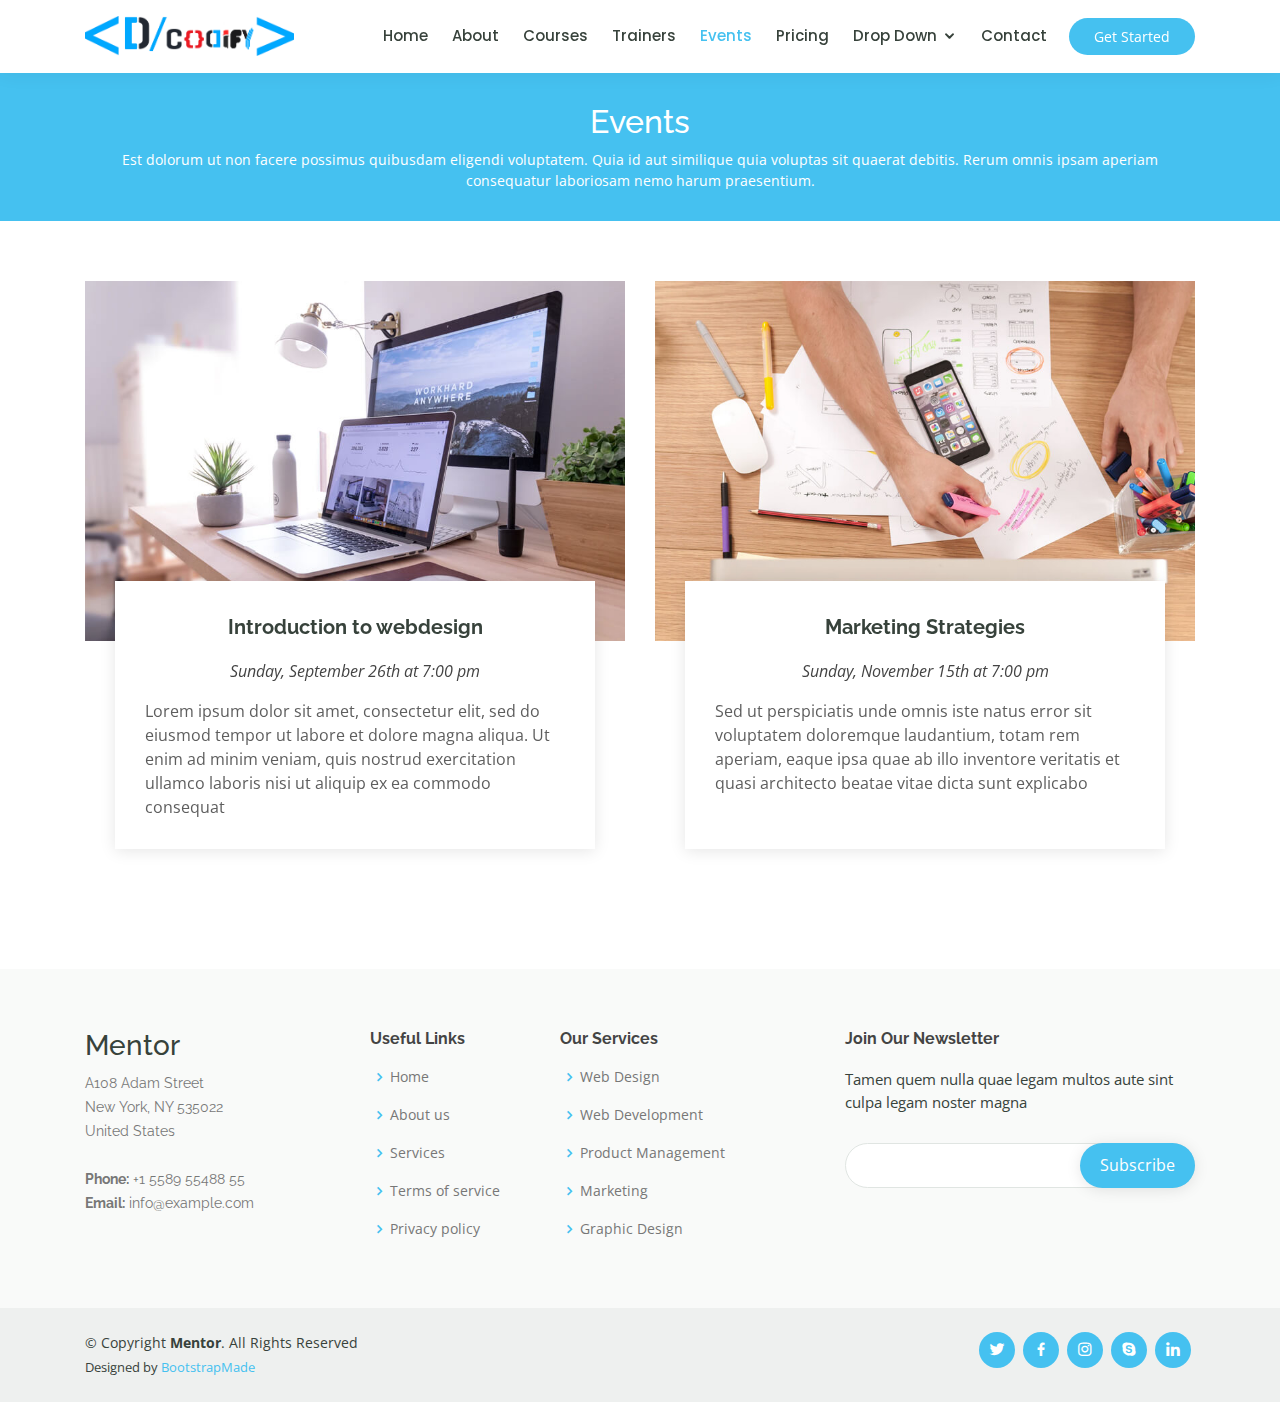
<file: events.html>
<!DOCTYPE html>
<html lang="en">

<head>
  <meta charset="utf-8">
  <meta content="width=device-width, initial-scale=1.0" name="viewport">

  <title>Events - Mentor Bootstrap Template</title>
  <meta content="" name="descriptison">
  <meta content="" name="keywords">

  <!-- Favicons -->
  <link href="assets/img/favicon.png" rel="icon">
  <link href="assets/img/apple-touch-icon.png" rel="apple-touch-icon">

  <!-- Google Fonts -->
  <link href="https://fonts.googleapis.com/css?family=Open+Sans:300,300i,400,400i,600,600i,700,700i|Raleway:300,300i,400,400i,500,500i,600,600i,700,700i|Poppins:300,300i,400,400i,500,500i,600,600i,700,700i" rel="stylesheet">

  <!-- Vendor CSS Files -->
  <link href="assets/vendor/bootstrap/css/bootstrap.min.css" rel="stylesheet">
  <link href="assets/vendor/icofont/icofont.min.css" rel="stylesheet">
  <link href="assets/vendor/boxicons/css/boxicons.min.css" rel="stylesheet">
  <link href="assets/vendor/remixicon/remixicon.css" rel="stylesheet">
  <link href="assets/vendor/owl.carousel/assets/owl.carousel.min.css" rel="stylesheet">
  <link href="assets/vendor/animate.css/animate.min.css" rel="stylesheet">
  <link href="assets/vendor/aos/aos.css" rel="stylesheet">

  <!-- Template Main CSS File -->
  <link href="assets/css/style.css" rel="stylesheet">

  
</head>

<body>

  <!-- ======= Header ======= -->
  <header id="header" class="fixed-top">
    <div class="container d-flex align-items-center">

     <!-- <h1 class="logo mr-auto"><a href="index.html">Mentor</a></h1>-->
      <!-- Uncomment below if you prefer to use an image logo -->
      <a href="index.html" class="logo mr-auto"><img src="assets/img/logofinal.png" alt="" class="img-fluid"></a>

      <nav class="nav-menu d-none d-lg-block">
        <ul>
          <li><a href="index.html">Home</a></li>
          <li><a href="about.html">About</a></li>
          <li><a href="courses.html">Courses</a></li>
          <li><a href="trainers.html">Trainers</a></li>
          <li class="active"><a href="events.html">Events</a></li>
          <li><a href="pricing.html">Pricing</a></li>
          <li class="drop-down"><a href="">Drop Down</a>
            <ul>
              <li><a href="#">Drop Down 1</a></li>
              <li class="drop-down"><a href="#">Deep Drop Down</a>
                <ul>
                  <li><a href="#">Deep Drop Down 1</a></li>
                  <li><a href="#">Deep Drop Down 2</a></li>
                  <li><a href="#">Deep Drop Down 3</a></li>
                  <li><a href="#">Deep Drop Down 4</a></li>
                  <li><a href="#">Deep Drop Down 5</a></li>
                </ul>
              </li>
              <li><a href="#">Drop Down 2</a></li>
              <li><a href="#">Drop Down 3</a></li>
              <li><a href="#">Drop Down 4</a></li>
            </ul>
          </li>
          <li><a href="contact.html">Contact</a></li>

        </ul>
      </nav><!-- .nav-menu -->

      <a href="courses.html" class="get-started-btn">Get Started</a>

    </div>
  </header><!-- End Header -->

  <main id="main">

    <!-- ======= Breadcrumbs ======= -->
    <div class="breadcrumbs" data-aos="fade-in">
      <div class="container">
        <h2>Events</h2>
        <p>Est dolorum ut non facere possimus quibusdam eligendi voluptatem. Quia id aut similique quia voluptas sit quaerat debitis. Rerum omnis ipsam aperiam consequatur laboriosam nemo harum praesentium. </p>
      </div>
    </div><!-- End Breadcrumbs -->

    <!-- ======= Events Section ======= -->
    <section id="events" class="events">
      <div class="container" data-aos="fade-up">

        <div class="row">
          <div class="col-md-6 d-flex align-items-stretch">
            <div class="card">
              <div class="card-img">
                <img src="assets/img/events-1.jpg" alt="...">
              </div>
              <div class="card-body">
                <h5 class="card-title"><a href="">Introduction to webdesign</a></h5>
                <p class="font-italic text-center">Sunday, September 26th at 7:00 pm</p>
                <p class="card-text">Lorem ipsum dolor sit amet, consectetur elit, sed do eiusmod tempor ut labore et dolore magna aliqua. Ut enim ad minim veniam, quis nostrud exercitation ullamco laboris nisi ut aliquip ex ea commodo consequat</p>
              </div>
            </div>
          </div>
          <div class="col-md-6 d-flex align-items-stretch">
            <div class="card">
              <div class="card-img">
                <img src="assets/img/events-2.jpg" alt="...">
              </div>
              <div class="card-body">
                <h5 class="card-title"><a href="">Marketing Strategies</a></h5>
                <p class="font-italic text-center">Sunday, November 15th at 7:00 pm</p>
                <p class="card-text">Sed ut perspiciatis unde omnis iste natus error sit voluptatem doloremque laudantium, totam rem aperiam, eaque ipsa quae ab illo inventore veritatis et quasi architecto beatae vitae dicta sunt explicabo</p>
              </div>
            </div>

          </div>
        </div>

      </div>
    </section><!-- End Events Section -->

  </main><!-- End #main -->

  <!-- ======= Footer ======= -->
  <footer id="footer">

    <div class="footer-top">
      <div class="container">
        <div class="row">

          <div class="col-lg-3 col-md-6 footer-contact">
            <h3>Mentor</h3>
            <p>
              A108 Adam Street <br>
              New York, NY 535022<br>
              United States <br><br>
              <strong>Phone:</strong> +1 5589 55488 55<br>
              <strong>Email:</strong> info@example.com<br>
            </p>
          </div>

          <div class="col-lg-2 col-md-6 footer-links">
            <h4>Useful Links</h4>
            <ul>
              <li><i class="bx bx-chevron-right"></i> <a href="#">Home</a></li>
              <li><i class="bx bx-chevron-right"></i> <a href="#">About us</a></li>
              <li><i class="bx bx-chevron-right"></i> <a href="#">Services</a></li>
              <li><i class="bx bx-chevron-right"></i> <a href="#">Terms of service</a></li>
              <li><i class="bx bx-chevron-right"></i> <a href="#">Privacy policy</a></li>
            </ul>
          </div>

          <div class="col-lg-3 col-md-6 footer-links">
            <h4>Our Services</h4>
            <ul>
              <li><i class="bx bx-chevron-right"></i> <a href="#">Web Design</a></li>
              <li><i class="bx bx-chevron-right"></i> <a href="#">Web Development</a></li>
              <li><i class="bx bx-chevron-right"></i> <a href="#">Product Management</a></li>
              <li><i class="bx bx-chevron-right"></i> <a href="#">Marketing</a></li>
              <li><i class="bx bx-chevron-right"></i> <a href="#">Graphic Design</a></li>
            </ul>
          </div>

          <div class="col-lg-4 col-md-6 footer-newsletter">
            <h4>Join Our Newsletter</h4>
            <p>Tamen quem nulla quae legam multos aute sint culpa legam noster magna</p>
            <form action="" method="post">
              <input type="email" name="email"><input type="submit" value="Subscribe">
            </form>
          </div>

        </div>
      </div>
    </div>

    <div class="container d-md-flex py-4">

      <div class="mr-md-auto text-center text-md-left">
        <div class="copyright">
          &copy; Copyright <strong><span>Mentor</span></strong>. All Rights Reserved
        </div>
        <div class="credits">
          <!-- All the links in the footer should remain intact. -->
          <!-- You can delete the links only if you purchased the pro version. -->
          <!-- Licensing information: https://bootstrapmade.com/license/ -->
          <!-- Purchase the pro version with working PHP/AJAX contact form: https://bootstrapmade.com/mentor-free-education-bootstrap-theme/ -->
          Designed by <a href="https://bootstrapmade.com/">BootstrapMade</a>
        </div>
      </div>
      <div class="social-links text-center text-md-right pt-3 pt-md-0">
        <a href="#" class="twitter"><i class="bx bxl-twitter"></i></a>
        <a href="#" class="facebook"><i class="bx bxl-facebook"></i></a>
        <a href="#" class="instagram"><i class="bx bxl-instagram"></i></a>
        <a href="#" class="google-plus"><i class="bx bxl-skype"></i></a>
        <a href="#" class="linkedin"><i class="bx bxl-linkedin"></i></a>
      </div>
    </div>
  </footer><!-- End Footer -->

  <a href="#" class="back-to-top"><i class="bx bx-up-arrow-alt"></i></a>
  <div id="preloader"></div>

  <!-- Vendor JS Files -->
  <script src="assets/vendor/jquery/jquery.min.js"></script>
  <script src="assets/vendor/bootstrap/js/bootstrap.bundle.min.js"></script>
  <script src="assets/vendor/jquery.easing/jquery.easing.min.js"></script>
  <script src="assets/vendor/php-email-form/validate.js"></script>
  <script src="assets/vendor/waypoints/jquery.waypoints.min.js"></script>
  <script src="assets/vendor/counterup/counterup.min.js"></script>
  <script src="assets/vendor/owl.carousel/owl.carousel.min.js"></script>
  <script src="assets/vendor/aos/aos.js"></script>

  <!-- Template Main JS File -->
  <script src="assets/js/main.js"></script>

</body>

</html>
</file>
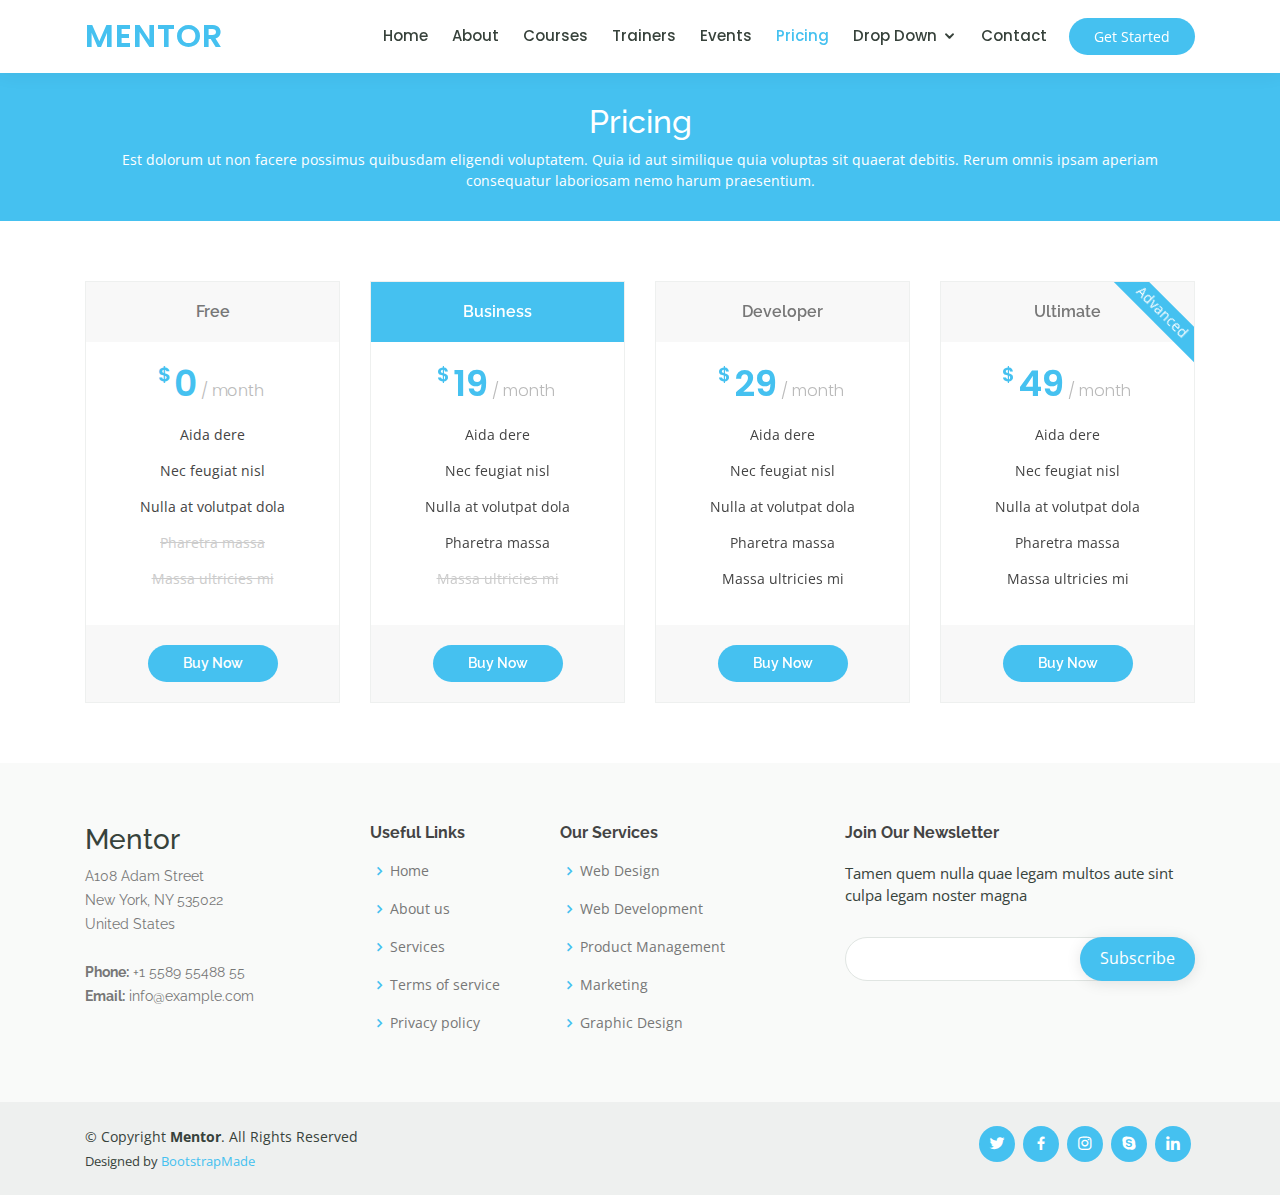
<file: pricing.html>
<!DOCTYPE html>
<html lang="en">

<head>
  <meta charset="utf-8">
  <meta content="width=device-width, initial-scale=1.0" name="viewport">

  <title>Pricing - Mentor Bootstrap Template</title>
  <meta content="" name="descriptison">
  <meta content="" name="keywords">

  <!-- Favicons -->
  <link href="assets/img/favicon.png" rel="icon">
  <link href="assets/img/apple-touch-icon.png" rel="apple-touch-icon">

  <!-- Google Fonts -->
  <link href="https://fonts.googleapis.com/css?family=Open+Sans:300,300i,400,400i,600,600i,700,700i|Raleway:300,300i,400,400i,500,500i,600,600i,700,700i|Poppins:300,300i,400,400i,500,500i,600,600i,700,700i" rel="stylesheet">

  <!-- Vendor CSS Files -->
  <link href="assets/vendor/bootstrap/css/bootstrap.min.css" rel="stylesheet">
  <link href="assets/vendor/icofont/icofont.min.css" rel="stylesheet">
  <link href="assets/vendor/boxicons/css/boxicons.min.css" rel="stylesheet">
  <link href="assets/vendor/remixicon/remixicon.css" rel="stylesheet">
  <link href="assets/vendor/owl.carousel/assets/owl.carousel.min.css" rel="stylesheet">
  <link href="assets/vendor/animate.css/animate.min.css" rel="stylesheet">
  <link href="assets/vendor/aos/aos.css" rel="stylesheet">

  <!-- Template Main CSS File -->
  <link href="assets/css/style.css" rel="stylesheet">

  <!-- =======================================================
  * Template Name: Mentor - v2.0.0
  * Template URL: https://bootstrapmade.com/mentor-free-education-bootstrap-theme/
  * Author: BootstrapMade.com
  * License: https://bootstrapmade.com/license/
  ======================================================== -->
</head>

<body>

  <!-- ======= Header ======= -->
  <header id="header" class="fixed-top">
    <div class="container d-flex align-items-center">

      <h1 class="logo mr-auto"><a href="index.html">Mentor</a></h1>
      <!-- Uncomment below if you prefer to use an image logo -->
      <!-- <a href="index.html" class="logo mr-auto"><img src="assets/img/logo.png" alt="" class="img-fluid"></a>-->

      <nav class="nav-menu d-none d-lg-block">
        <ul>
          <li><a href="index.html">Home</a></li>
          <li><a href="about.html">About</a></li>
          <li><a href="courses.html">Courses</a></li>
          <li><a href="trainers.html">Trainers</a></li>
          <li><a href="events.html">Events</a></li>
          <li class="active"><a href="pricing.html">Pricing</a></li>
          <li class="drop-down"><a href="">Drop Down</a>
            <ul>
              <li><a href="#">Drop Down 1</a></li>
              <li class="drop-down"><a href="#">Deep Drop Down</a>
                <ul>
                  <li><a href="#">Deep Drop Down 1</a></li>
                  <li><a href="#">Deep Drop Down 2</a></li>
                  <li><a href="#">Deep Drop Down 3</a></li>
                  <li><a href="#">Deep Drop Down 4</a></li>
                  <li><a href="#">Deep Drop Down 5</a></li>
                </ul>
              </li>
              <li><a href="#">Drop Down 2</a></li>
              <li><a href="#">Drop Down 3</a></li>
              <li><a href="#">Drop Down 4</a></li>
            </ul>
          </li>
          <li><a href="contact.html">Contact</a></li>

        </ul>
      </nav><!-- .nav-menu -->

      <a href="courses.html" class="get-started-btn">Get Started</a>

    </div>
  </header><!-- End Header -->

  <main id="main">
    <!-- ======= Breadcrumbs ======= -->
    <div class="breadcrumbs" data-aos="fade-in">
      <div class="container">
        <h2>Pricing</h2>
        <p>Est dolorum ut non facere possimus quibusdam eligendi voluptatem. Quia id aut similique quia voluptas sit quaerat debitis. Rerum omnis ipsam aperiam consequatur laboriosam nemo harum praesentium. </p>
      </div>
    </div><!-- End Breadcrumbs -->

    <!-- ======= Pricing Section ======= -->
    <section id="pricing" class="pricing">
      <div class="container" data-aos="fade-up">

        <div class="row">

          <div class="col-lg-3 col-md-6">
            <div class="box">
              <h3>Free</h3>
              <h4><sup>$</sup>0<span> / month</span></h4>
              <ul>
                <li>Aida dere</li>
                <li>Nec feugiat nisl</li>
                <li>Nulla at volutpat dola</li>
                <li class="na">Pharetra massa</li>
                <li class="na">Massa ultricies mi</li>
              </ul>
              <div class="btn-wrap">
                <a href="#" class="btn-buy">Buy Now</a>
              </div>
            </div>
          </div>

          <div class="col-lg-3 col-md-6 mt-4 mt-md-0">
            <div class="box featured">
              <h3>Business</h3>
              <h4><sup>$</sup>19<span> / month</span></h4>
              <ul>
                <li>Aida dere</li>
                <li>Nec feugiat nisl</li>
                <li>Nulla at volutpat dola</li>
                <li>Pharetra massa</li>
                <li class="na">Massa ultricies mi</li>
              </ul>
              <div class="btn-wrap">
                <a href="#" class="btn-buy">Buy Now</a>
              </div>
            </div>
          </div>

          <div class="col-lg-3 col-md-6 mt-4 mt-lg-0">
            <div class="box">
              <h3>Developer</h3>
              <h4><sup>$</sup>29<span> / month</span></h4>
              <ul>
                <li>Aida dere</li>
                <li>Nec feugiat nisl</li>
                <li>Nulla at volutpat dola</li>
                <li>Pharetra massa</li>
                <li>Massa ultricies mi</li>
              </ul>
              <div class="btn-wrap">
                <a href="#" class="btn-buy">Buy Now</a>
              </div>
            </div>
          </div>

          <div class="col-lg-3 col-md-6 mt-4 mt-lg-0">
            <div class="box">
              <span class="advanced">Advanced</span>
              <h3>Ultimate</h3>
              <h4><sup>$</sup>49<span> / month</span></h4>
              <ul>
                <li>Aida dere</li>
                <li>Nec feugiat nisl</li>
                <li>Nulla at volutpat dola</li>
                <li>Pharetra massa</li>
                <li>Massa ultricies mi</li>
              </ul>
              <div class="btn-wrap">
                <a href="#" class="btn-buy">Buy Now</a>
              </div>
            </div>
          </div>

        </div>

      </div>
    </section><!-- End Pricing Section -->

  </main><!-- End #main -->

  <!-- ======= Footer ======= -->
  <footer id="footer">

    <div class="footer-top">
      <div class="container">
        <div class="row">

          <div class="col-lg-3 col-md-6 footer-contact">
            <h3>Mentor</h3>
            <p>
              A108 Adam Street <br>
              New York, NY 535022<br>
              United States <br><br>
              <strong>Phone:</strong> +1 5589 55488 55<br>
              <strong>Email:</strong> info@example.com<br>
            </p>
          </div>

          <div class="col-lg-2 col-md-6 footer-links">
            <h4>Useful Links</h4>
            <ul>
              <li><i class="bx bx-chevron-right"></i> <a href="#">Home</a></li>
              <li><i class="bx bx-chevron-right"></i> <a href="#">About us</a></li>
              <li><i class="bx bx-chevron-right"></i> <a href="#">Services</a></li>
              <li><i class="bx bx-chevron-right"></i> <a href="#">Terms of service</a></li>
              <li><i class="bx bx-chevron-right"></i> <a href="#">Privacy policy</a></li>
            </ul>
          </div>

          <div class="col-lg-3 col-md-6 footer-links">
            <h4>Our Services</h4>
            <ul>
              <li><i class="bx bx-chevron-right"></i> <a href="#">Web Design</a></li>
              <li><i class="bx bx-chevron-right"></i> <a href="#">Web Development</a></li>
              <li><i class="bx bx-chevron-right"></i> <a href="#">Product Management</a></li>
              <li><i class="bx bx-chevron-right"></i> <a href="#">Marketing</a></li>
              <li><i class="bx bx-chevron-right"></i> <a href="#">Graphic Design</a></li>
            </ul>
          </div>

          <div class="col-lg-4 col-md-6 footer-newsletter">
            <h4>Join Our Newsletter</h4>
            <p>Tamen quem nulla quae legam multos aute sint culpa legam noster magna</p>
            <form action="" method="post">
              <input type="email" name="email"><input type="submit" value="Subscribe">
            </form>
          </div>

        </div>
      </div>
    </div>

    <div class="container d-md-flex py-4">

      <div class="mr-md-auto text-center text-md-left">
        <div class="copyright">
          &copy; Copyright <strong><span>Mentor</span></strong>. All Rights Reserved
        </div>
        <div class="credits">
          <!-- All the links in the footer should remain intact. -->
          <!-- You can delete the links only if you purchased the pro version. -->
          <!-- Licensing information: https://bootstrapmade.com/license/ -->
          <!-- Purchase the pro version with working PHP/AJAX contact form: https://bootstrapmade.com/mentor-free-education-bootstrap-theme/ -->
          Designed by <a href="https://bootstrapmade.com/">BootstrapMade</a>
        </div>
      </div>
      <div class="social-links text-center text-md-right pt-3 pt-md-0">
        <a href="#" class="twitter"><i class="bx bxl-twitter"></i></a>
        <a href="#" class="facebook"><i class="bx bxl-facebook"></i></a>
        <a href="#" class="instagram"><i class="bx bxl-instagram"></i></a>
        <a href="#" class="google-plus"><i class="bx bxl-skype"></i></a>
        <a href="#" class="linkedin"><i class="bx bxl-linkedin"></i></a>
      </div>
    </div>
  </footer><!-- End Footer -->

  <a href="#" class="back-to-top"><i class="bx bx-up-arrow-alt"></i></a>
  <div id="preloader"></div>

  <!-- Vendor JS Files -->
  <script src="assets/vendor/jquery/jquery.min.js"></script>
  <script src="assets/vendor/bootstrap/js/bootstrap.bundle.min.js"></script>
  <script src="assets/vendor/jquery.easing/jquery.easing.min.js"></script>
  <script src="assets/vendor/php-email-form/validate.js"></script>
  <script src="assets/vendor/waypoints/jquery.waypoints.min.js"></script>
  <script src="assets/vendor/counterup/counterup.min.js"></script>
  <script src="assets/vendor/owl.carousel/owl.carousel.min.js"></script>
  <script src="assets/vendor/aos/aos.js"></script>

  <!-- Template Main JS File -->
  <script src="assets/js/main.js"></script>

</body>

</html>
</file>
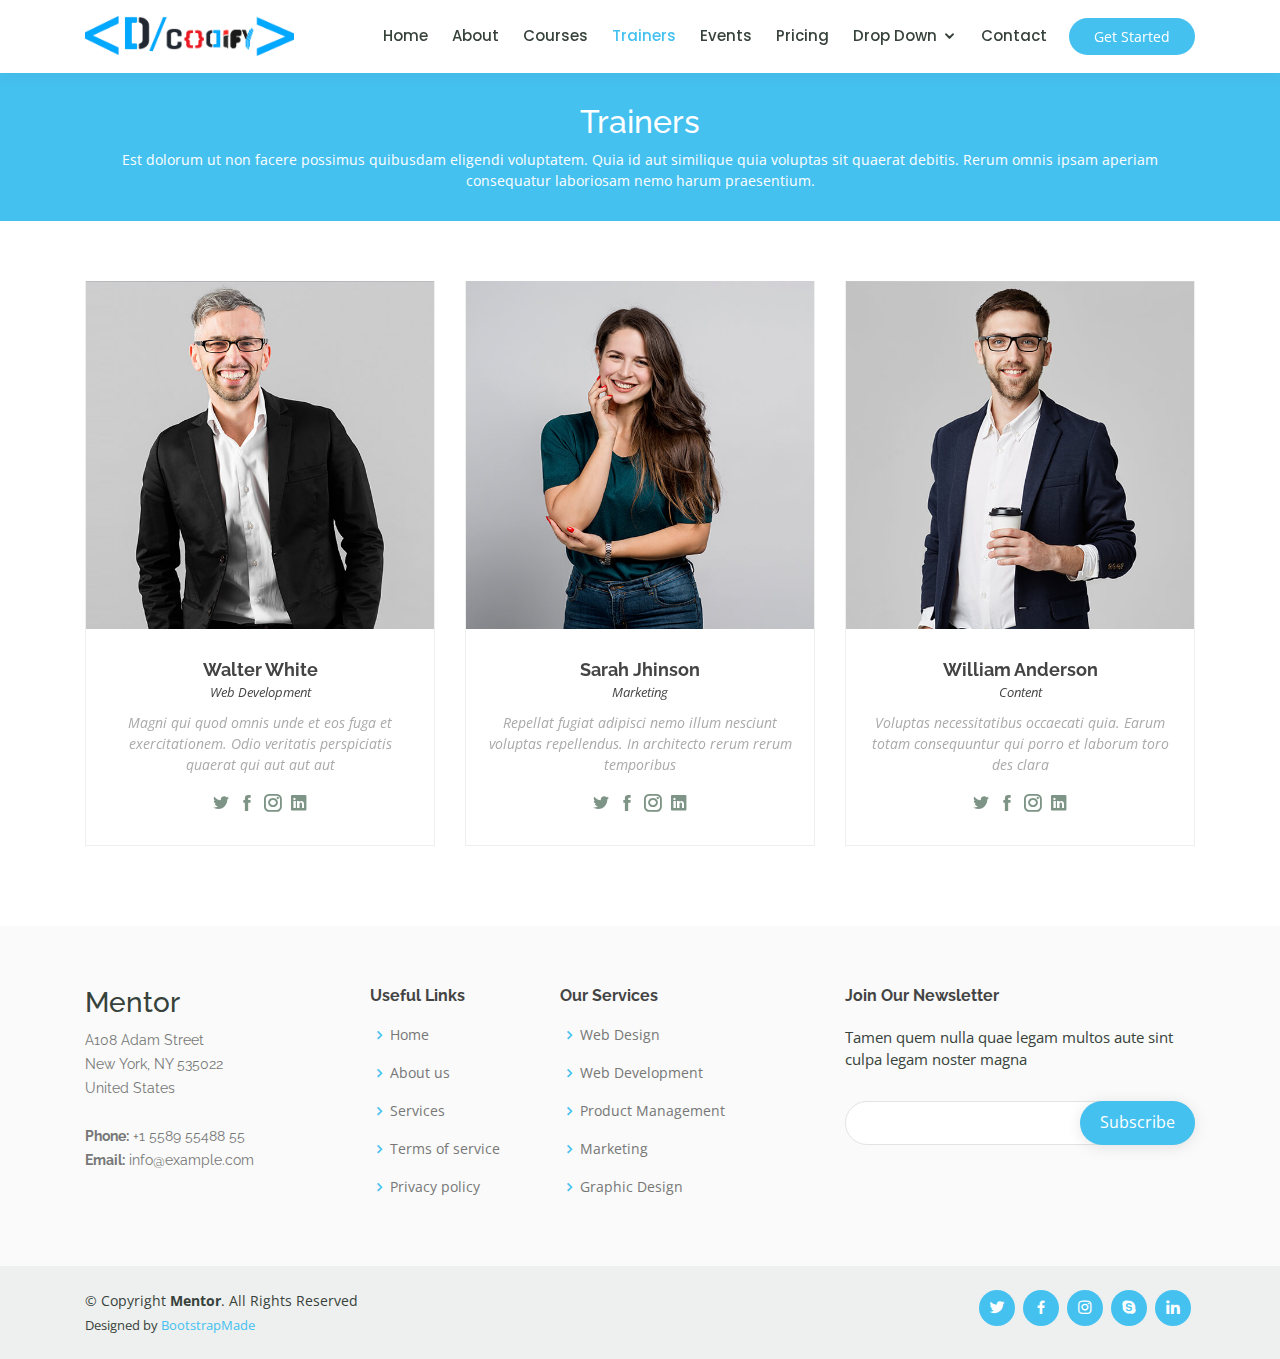
<file: trainers.html>
<!DOCTYPE html>
<html lang="en">

<head>
  <meta charset="utf-8">
  <meta content="width=device-width, initial-scale=1.0" name="viewport">

  <title>Trainers - Mentor Bootstrap Template</title>
  <meta content="" name="descriptison">
  <meta content="" name="keywords">

  <!-- Favicons -->
  <link href="assets/img/favicon.png" rel="icon">
  <link href="assets/img/apple-touch-icon.png" rel="apple-touch-icon">

  <!-- Google Fonts -->
  <link href="https://fonts.googleapis.com/css?family=Open+Sans:300,300i,400,400i,600,600i,700,700i|Raleway:300,300i,400,400i,500,500i,600,600i,700,700i|Poppins:300,300i,400,400i,500,500i,600,600i,700,700i" rel="stylesheet">

  <!-- Vendor CSS Files -->
  <link href="assets/vendor/bootstrap/css/bootstrap.min.css" rel="stylesheet">
  <link href="assets/vendor/icofont/icofont.min.css" rel="stylesheet">
  <link href="assets/vendor/boxicons/css/boxicons.min.css" rel="stylesheet">
  <link href="assets/vendor/remixicon/remixicon.css" rel="stylesheet">
  <link href="assets/vendor/owl.carousel/assets/owl.carousel.min.css" rel="stylesheet">
  <link href="assets/vendor/animate.css/animate.min.css" rel="stylesheet">
  <link href="assets/vendor/aos/aos.css" rel="stylesheet">

  <!-- Template Main CSS File -->
  <link href="assets/css/style.css" rel="stylesheet">

  
</head>

<body>

  <!-- ======= Header ======= -->
  <header id="header" class="fixed-top">
    <div class="container d-flex align-items-center">

      
      <!-- Uncomment below if you prefer to use an image logo -->
     <a href="index.html" class="logo mr-auto"><img src="assets/img/logofinal.png" alt="" class="img-fluid"></a>

      <nav class="nav-menu d-none d-lg-block">
        <ul>
          <li><a href="index.html">Home</a></li>
          <li><a href="about.html">About</a></li>
          <li><a href="courses.html">Courses</a></li>
          <li class="active"><a href="trainers.html">Trainers</a></li>
          <li><a href="events.html">Events</a></li>
          <li><a href="pricing.html">Pricing</a></li>
          <li class="drop-down"><a href="">Drop Down</a>
            <ul>
              <li><a href="#">Drop Down 1</a></li>
              <li class="drop-down"><a href="#">Deep Drop Down</a>
                <ul>
                  <li><a href="#">Deep Drop Down 1</a></li>
                  <li><a href="#">Deep Drop Down 2</a></li>
                  <li><a href="#">Deep Drop Down 3</a></li>
                  <li><a href="#">Deep Drop Down 4</a></li>
                  <li><a href="#">Deep Drop Down 5</a></li>
                </ul>
              </li>
              <li><a href="#">Drop Down 2</a></li>
              <li><a href="#">Drop Down 3</a></li>
              <li><a href="#">Drop Down 4</a></li>
            </ul>
          </li>
          <li><a href="contact.html">Contact</a></li>

        </ul>
      </nav><!-- .nav-menu -->

      <a href="courses.html" class="get-started-btn">Get Started</a>

    </div>
  </header><!-- End Header -->

  <main id="main" data-aos="fade-in">

    <!-- ======= Breadcrumbs ======= -->
    <div class="breadcrumbs">
      <div class="container">
        <h2>Trainers</h2>
        <p>Est dolorum ut non facere possimus quibusdam eligendi voluptatem. Quia id aut similique quia voluptas sit quaerat debitis. Rerum omnis ipsam aperiam consequatur laboriosam nemo harum praesentium. </p>
      </div>
    </div><!-- End Breadcrumbs -->

    <!-- ======= Trainers Section ======= -->
    <section id="trainers" class="trainers">
      <div class="container" data-aos="fade-up">

        <div class="row" data-aos="zoom-in" data-aos-delay="100">
          <div class="col-lg-4 col-md-6 d-flex align-items-stretch">
            <div class="member">
              <img src="assets/img/trainers/trainer-1.jpg" class="img-fluid" alt="">
              <div class="member-content">
                <h4>Walter White</h4>
                <span>Web Development</span>
                <p>
                  Magni qui quod omnis unde et eos fuga et exercitationem. Odio veritatis perspiciatis quaerat qui aut aut aut
                </p>
                <div class="social">
                  <a href=""><i class="icofont-twitter"></i></a>
                  <a href=""><i class="icofont-facebook"></i></a>
                  <a href=""><i class="icofont-instagram"></i></a>
                  <a href=""><i class="icofont-linkedin"></i></a>
                </div>
              </div>
            </div>
          </div>

          <div class="col-lg-4 col-md-6 d-flex align-items-stretch">
            <div class="member">
              <img src="assets/img/trainers/trainer-2.jpg" class="img-fluid" alt="">
              <div class="member-content">
                <h4>Sarah Jhinson</h4>
                <span>Marketing</span>
                <p>
                  Repellat fugiat adipisci nemo illum nesciunt voluptas repellendus. In architecto rerum rerum temporibus
                </p>
                <div class="social">
                  <a href=""><i class="icofont-twitter"></i></a>
                  <a href=""><i class="icofont-facebook"></i></a>
                  <a href=""><i class="icofont-instagram"></i></a>
                  <a href=""><i class="icofont-linkedin"></i></a>
                </div>
              </div>
            </div>
          </div>

          <div class="col-lg-4 col-md-6 d-flex align-items-stretch">
            <div class="member">
              <img src="assets/img/trainers/trainer-3.jpg" class="img-fluid" alt="">
              <div class="member-content">
                <h4>William Anderson</h4>
                <span>Content</span>
                <p>
                  Voluptas necessitatibus occaecati quia. Earum totam consequuntur qui porro et laborum toro des clara
                </p>
                <div class="social">
                  <a href=""><i class="icofont-twitter"></i></a>
                  <a href=""><i class="icofont-facebook"></i></a>
                  <a href=""><i class="icofont-instagram"></i></a>
                  <a href=""><i class="icofont-linkedin"></i></a>
                </div>
              </div>
            </div>
          </div>

        </div>

      </div>
    </section><!-- End Trainers Section -->

  </main><!-- End #main -->

  <!-- ======= Footer ======= -->
  <footer id="footer">

    <div class="footer-top">
      <div class="container">
        <div class="row">

          <div class="col-lg-3 col-md-6 footer-contact">
            <h3>Mentor</h3>
            <p>
              A108 Adam Street <br>
              New York, NY 535022<br>
              United States <br><br>
              <strong>Phone:</strong> +1 5589 55488 55<br>
              <strong>Email:</strong> info@example.com<br>
            </p>
          </div>

          <div class="col-lg-2 col-md-6 footer-links">
            <h4>Useful Links</h4>
            <ul>
              <li><i class="bx bx-chevron-right"></i> <a href="#">Home</a></li>
              <li><i class="bx bx-chevron-right"></i> <a href="#">About us</a></li>
              <li><i class="bx bx-chevron-right"></i> <a href="#">Services</a></li>
              <li><i class="bx bx-chevron-right"></i> <a href="#">Terms of service</a></li>
              <li><i class="bx bx-chevron-right"></i> <a href="#">Privacy policy</a></li>
            </ul>
          </div>

          <div class="col-lg-3 col-md-6 footer-links">
            <h4>Our Services</h4>
            <ul>
              <li><i class="bx bx-chevron-right"></i> <a href="#">Web Design</a></li>
              <li><i class="bx bx-chevron-right"></i> <a href="#">Web Development</a></li>
              <li><i class="bx bx-chevron-right"></i> <a href="#">Product Management</a></li>
              <li><i class="bx bx-chevron-right"></i> <a href="#">Marketing</a></li>
              <li><i class="bx bx-chevron-right"></i> <a href="#">Graphic Design</a></li>
            </ul>
          </div>

          <div class="col-lg-4 col-md-6 footer-newsletter">
            <h4>Join Our Newsletter</h4>
            <p>Tamen quem nulla quae legam multos aute sint culpa legam noster magna</p>
            <form action="" method="post">
              <input type="email" name="email"><input type="submit" value="Subscribe">
            </form>
          </div>

        </div>
      </div>
    </div>

    <div class="container d-md-flex py-4">

      <div class="mr-md-auto text-center text-md-left">
        <div class="copyright">
          &copy; Copyright <strong><span>Mentor</span></strong>. All Rights Reserved
        </div>
        <div class="credits">
          <!-- All the links in the footer should remain intact. -->
          <!-- You can delete the links only if you purchased the pro version. -->
          <!-- Licensing information: https://bootstrapmade.com/license/ -->
          <!-- Purchase the pro version with working PHP/AJAX contact form: https://bootstrapmade.com/mentor-free-education-bootstrap-theme/ -->
          Designed by <a href="https://bootstrapmade.com/">BootstrapMade</a>
        </div>
      </div>
      <div class="social-links text-center text-md-right pt-3 pt-md-0">
        <a href="#" class="twitter"><i class="bx bxl-twitter"></i></a>
        <a href="#" class="facebook"><i class="bx bxl-facebook"></i></a>
        <a href="#" class="instagram"><i class="bx bxl-instagram"></i></a>
        <a href="#" class="google-plus"><i class="bx bxl-skype"></i></a>
        <a href="#" class="linkedin"><i class="bx bxl-linkedin"></i></a>
      </div>
    </div>
  </footer><!-- End Footer -->

  <a href="#" class="back-to-top"><i class="bx bx-up-arrow-alt"></i></a>
  <div id="preloader"></div>

  <!-- Vendor JS Files -->
  <script src="assets/vendor/jquery/jquery.min.js"></script>
  <script src="assets/vendor/bootstrap/js/bootstrap.bundle.min.js"></script>
  <script src="assets/vendor/jquery.easing/jquery.easing.min.js"></script>
  <script src="assets/vendor/php-email-form/validate.js"></script>
  <script src="assets/vendor/waypoints/jquery.waypoints.min.js"></script>
  <script src="assets/vendor/counterup/counterup.min.js"></script>
  <script src="assets/vendor/owl.carousel/owl.carousel.min.js"></script>
  <script src="assets/vendor/aos/aos.js"></script>

  <!-- Template Main JS File -->
  <script src="assets/js/main.js"></script>

</body>

</html>
</file>
<file: assets/css/style.css>
/*--------------------------------------------------------------
# General
--------------------------------------------------------------*/
body {
  font-family: "Open Sans", sans-serif;
  color: #444444;
}

a {
  color: #45c1f0;
}

a:hover {
  color: #45c1f0;
  text-decoration: none;
}

h1, h2, h3, h4, h5, h6 {
  font-family: "Raleway", sans-serif;
}

/*--------------------------------------------------------------
# Back to top button
--------------------------------------------------------------*/
.back-to-top {
  position: fixed;
  display: none;
  right: 15px;
  bottom: 15px;
  z-index: 99999;
}

.back-to-top i {
  display: flex;
  align-items: center;
  justify-content: center;
  font-size: 24px;
  width: 40px;
  height: 40px;
  border-radius: 50px;
  background: #7AD7F0;
  color: #fff;
  transition: all 0.4s;
}

.back-to-top i:hover {
  background: #FEC062;
  color: #fff;
}

/*--------------------------------------------------------------
# Preloader
--------------------------------------------------------------*/
#preloader {
  position: fixed;
  top: 0;
  left: 0;
  right: 0;
  bottom: 0;
  z-index: 9999;
  overflow: hidden;
  background: #fff;
}

#preloader:before {
  content: "";
  position: fixed;
  top: calc(50% - 30px);
  left: calc(50% - 30px);
  border: 6px solid #7AD7F0;
  border-top-color: #fff;
  border-bottom-color: #fff;
  border-radius: 50%;
  width: 60px;
  height: 60px;
  -webkit-animation: animate-preloader 1s linear infinite;
  animation: animate-preloader 1s linear infinite;
}

@-webkit-keyframes animate-preloader {
  0% {
    transform: rotate(0deg);
  }
  100% {
    transform: rotate(360deg);
  }
}

@keyframes animate-preloader {
  0% {
    transform: rotate(0deg);
  }
  100% {
    transform: rotate(360deg);
  }
}

/*--------------------------------------------------------------
# Disable aos animation delay on mobile devices
--------------------------------------------------------------*/
@media screen and (max-width: 768px) {
  [data-aos-delay] {
    transition-delay: 0 !important;
  }
}

/*--------------------------------------------------------------
# Header
--------------------------------------------------------------*/
#header {
  background: #fff;
  transition: all 0.5s;
  z-index: 997;
  padding: 15px 0;
  box-shadow: 0px 0 18px rgba(55, 66, 59, 0.08);
}

#header .logo {
  font-size: 32px;
  margin: 0;
  padding: 0;
  line-height: 1;
  font-weight: 600;
  letter-spacing: 1px;
  text-transform: uppercase;
  font-family: "Poppins", sans-serif;
}

#header .logo a {
  color: #45c1f0;
}

#header .logo img {
  max-height: 40px;
}

@media (max-width: 992px) {
  #header .logo {
    font-size: 28px;
  }
}

/*--------------------------------------------------------------
# Navigation Menu
--------------------------------------------------------------*/
/* Desktop Navigation */
.nav-menu ul {
  margin: 0;
  padding: 0;
  list-style: none;
}

.nav-menu > ul {
  display: flex;
}

.nav-menu > ul > li {
  position: relative;
  white-space: nowrap;
  padding: 10px 0 10px 24px;
}

.nav-menu a {
  display: block;
  position: relative;
  color: #37423b;
  transition: 0.3s;
  font-size: 15px;
  font-family: "Poppins", sans-serif;
  font-weight: 500;
}

.nav-menu a:hover, .nav-menu .active > a, .nav-menu li:hover > a {
  color: #45c1f0;
}

.nav-menu .drop-down ul {
  display: block;
  position: absolute;
  left: 24px;
  top: calc(100% + 30px);
  z-index: 99;
  opacity: 0;
  visibility: hidden;
  padding: 10px 0;
  background: #fff;
  box-shadow: 0px 0px 30px rgba(127, 137, 161, 0.25);
  transition: 0.3s;
  border-radius: 4px;
}

.nav-menu .drop-down:hover > ul {
  opacity: 1;
  top: 100%;
  visibility: visible;
}

.nav-menu .drop-down li {
  min-width: 180px;
  position: relative;
}

.nav-menu .drop-down ul a {
  padding: 10px 20px;
  font-size: 14px;
  font-weight: 500;
  text-transform: none;
  color: #37423b;
}

.nav-menu .drop-down ul a:hover, .nav-menu .drop-down ul .active > a, .nav-menu .drop-down ul li:hover > a {
  color: #7AD7F0;
}

.nav-menu .drop-down > a:after {
  content: "\ea99";
  font-family: IcoFont;
  padding-left: 5px;
}

.nav-menu .drop-down .drop-down ul {
  top: 0;
  left: calc(100% - 30px);
}

.nav-menu .drop-down .drop-down:hover > ul {
  opacity: 1;
  top: 0;
  left: 100%;
}

.nav-menu .drop-down .drop-down > a {
  padding-right: 35px;
}

.nav-menu .drop-down .drop-down > a:after {
  content: "\eaa0";
  font-family: IcoFont;
  position: absolute;
  right: 15px;
}

@media (max-width: 1366px) {
  .nav-menu .drop-down .drop-down ul {
    left: -90%;
  }
  .nav-menu .drop-down .drop-down:hover > ul {
    left: -100%;
  }
  .nav-menu .drop-down .drop-down > a:after {
    content: "\ea9d";
  }
}

/* Get Startet Button */
.get-started-btn {
  margin-left: 22px;
  background: #45c1f0;
  color: #fff;
  border-radius: 50px;
  padding: 8px 25px;
  white-space: nowrap;
  transition: 0.3s;
  font-size: 14px;
  display: inline-block;
}

.get-started-btn:hover {
  background: #FEC062;
  color: #fff;
}

@media (max-width: 768px) {
  .get-started-btn {
    margin: 0 48px 0 0;
    padding: 6px 18px;
  }
}

/* Mobile Navigation */
.mobile-nav-toggle {
  position: fixed;
  top: 17px;
  right: 15px;
  z-index: 9998;
  border: 0;
  background: none;
  font-size: 24px;
  transition: all 0.4s;
  outline: none !important;
  line-height: 1;
  cursor: pointer;
  text-align: right;
}

.mobile-nav-toggle i {
  color: #37423b;
}

.mobile-nav {
  position: fixed;
  top: 55px;
  right: 15px;
  bottom: 15px;
  left: 15px;
  z-index: 9999;
  overflow-y: auto;
  background: #fff;
  transition: ease-in-out 0.2s;
  opacity: 0;
  visibility: hidden;
  border-radius: 10px;
  padding: 10px 0;
}

.mobile-nav * {
  margin: 0;
  padding: 0;
  list-style: none;
}

.mobile-nav a {
  display: block;
  position: relative;
  color: #37423b;
  padding: 10px 20px;
  font-weight: 500;
  outline: none;
}

.mobile-nav a:hover, .mobile-nav .active > a, .mobile-nav li:hover > a {
  color: #45c1f0;
  text-decoration: none;
}

.mobile-nav .drop-down > a:after {
  content: "\ea99";
  font-family: IcoFont;
  padding-left: 10px;
  position: absolute;
  right: 15px;
}

.mobile-nav .active.drop-down > a:after {
  content: "\eaa1";
}

.mobile-nav .drop-down > a {
  padding-right: 35px;
}

.mobile-nav .drop-down ul {
  display: none;
  overflow: hidden;
}

.mobile-nav .drop-down li {
  padding-left: 20px;
}

.mobile-nav-overly {
  width: 100%;
  height: 100%;
  z-index: 9997;
  top: 0;
  left: 0;
  position: fixed;
  background: rgba(32, 38, 34, 0.6);
  overflow: hidden;
  display: none;
  transition: ease-in-out 0.2s;
}

.mobile-nav-active {
  overflow: hidden;
}

.mobile-nav-active .mobile-nav {
  opacity: 1;
  visibility: visible;
}

.mobile-nav-active .mobile-nav-toggle i {
  color: #fff;
}

/*--------------------------------------------------------------
# Hero Section
--------------------------------------------------------------*/
#hero {
  width: 100%;
  height: 80vh;
  background: url("../img/hero-bg.jpg") top center;
  background-size: cover;
  position: relative;
}

#hero:before {
  content: "";
  background: rgba(0, 0, 0, 0.4);
  position: absolute;
  bottom: 0;
  top: 0;
  left: 0;
  right: 0;
}

#hero .container {
  padding-top: 72px;
}

@media (max-width: 992px) {
  #hero .container {
    padding-top: 62px;
  }
}

#hero h1 {
  margin: 0;
  font-size: 48px;
  font-weight: 700;
  line-height: 56px;
  color: #fff;
  font-family: "Poppins", sans-serif;
}

#hero h2 {
  color: #eee;
  margin: 10px 0 0 0;
  font-size: 24px;
}

#hero .btn-get-started {
  font-family: "Raleway", sans-serif;
  font-weight: 500;
  font-size: 15px;
  letter-spacing: 1px;
  display: inline-block;
  padding: 10px 35px;
  border-radius: 50px;
  transition: 0.5s;
  margin-top: 30px;
  border: 2px solid #fff;
  color: #fff;
}

#hero .btn-get-started:hover {
  background: #45c1f0;
  border: 2px solid #45c1f0;
}

@media (min-width: 1024px) {
  #hero {
    background-attachment: fixed;
  }
}

@media (max-width: 768px) {
  #hero {
    height: 100vh;
  }
  #hero h1 {
    font-size: 28px;
    line-height: 36px;
  }
  #hero h2 {
    font-size: 18px;
    line-height: 24px;
  }
}

/*--------------------------------------------------------------
# Sections General
--------------------------------------------------------------*/
section {
  padding: 60px 0;
  overflow: hidden;
}

.section-bg {
  background-color: #f6f7f6;
}

.section-title {
  padding-bottom: 40px;
}

.section-title h2 {
  font-size: 14px;
  font-weight: 500;
  padding: 0;
  line-height: 1px;
  margin: 0 0 5px 0;
  letter-spacing: 2px;
  text-transform: uppercase;
  color: #aaaaaa;
  font-family: "Poppins", sans-serif;
}

.section-title h2::after {
  content: "";
  width: 120px;
  height: 1px;
  display: inline-block;
  background: #9ae1af;
  margin: 4px 10px;
}

.section-title p {
  margin: 0;
  margin: 0;
  font-size: 36px;
  font-weight: 700;
  text-transform: uppercase;
  font-family: "Poppins", sans-serif;
  color: #37423b;
}

.breadcrumbs {
  margin-top: 73px;
  text-align: center;
  background: #45c1f0;
  padding: 30px 0;
  color: #fff;
}

@media (max-width: 992px) {
  .breadcrumbs {
    margin-top: 63px;
  }
}

.breadcrumbs h2 {
  font-size: 32px;
  font-weight: 500;
}

.breadcrumbs p {
  font-size: 14px;
  margin-bottom: 0;
}

/*--------------------------------------------------------------
# About
--------------------------------------------------------------*/
.about .content h3 {
  font-weight: 600;
  font-size: 26px;
}

.about .content ul {
  list-style: none;
  padding: 0;
}

.about .content ul li {
  padding-bottom: 10px;
}

.about .content ul i {
  font-size: 20px;
  padding-right: 4px;
  color: #45c1f0;
}

.about .content .learn-more-btn {
  background: #45c1f0;
  color: #fff;
  border-radius: 50px;
  padding: 8px 25px 9px 25px;
  white-space: nowrap;
  transition: 0.3s;
  font-size: 14px;
  display: inline-block;
}

.about .content .learn-more-btn:hover {
  background: #45c1f0;
  color: #fff;
}

@media (max-width: 768px) {
  .about .content .learn-more-btn {
    margin: 0 48px 0 0;
    padding: 6px 18px;
  }
}

/*--------------------------------------------------------------
# Counts
--------------------------------------------------------------*/
.counts {
  padding: 30px 0;
}

.counts .counters span {
  font-size: 48px;
  display: block;
  color: #45c1f0;
  font-weight: 700;
}

.counts .counters p {
  padding: 0;
  margin: 0 0 20px 0;
  font-family: "Raleway", sans-serif;
  font-size: 15px;
  font-weight: 600;
  color: #37423b;
}

/*--------------------------------------------------------------
# Why Us
--------------------------------------------------------------*/
.why-us .content {
  padding: 30px;
  background: #45c1f0;
  border-radius: 4px;
  color: #fff;
}

.why-us .content h3 {
  font-weight: 700;
  font-size: 34px;
  margin-bottom: 30px;
}

.why-us .content p {
  margin-bottom: 30px;
}

.why-us .content .more-btn {
  display: inline-block;
  background: rgba(255, 255, 255, 0.2);
  padding: 6px 30px 8px 30px;
  color: #fff;
  border-radius: 50px;
  transition: all ease-in-out 0.4s;
}

.why-us .content .more-btn i {
  font-size: 14px;
}

.why-us .content .more-btn:hover {
  color: #45c1f0;
  background: #fff;
}

.why-us .icon-boxes .icon-box {
  text-align: center;
  background: #fff;
  padding: 40px 30px;
  width: 100%;
  border: 1px solid #eef0ef;
}

.why-us .icon-boxes .icon-box i {
  font-size: 32px;
  padding: 18px;
  color: #45c1f0;
  margin-bottom: 30px;
  background: #ecf9f0;
  border-radius: 50px;
}

.why-us .icon-boxes .icon-box h4 {
  font-size: 20px;
  font-weight: 700;
  margin: 0 0 30px 0;
}

.why-us .icon-boxes .icon-box p {
  font-size: 15px;
  color: #848484;
}

/*--------------------------------------------------------------
# Features
--------------------------------------------------------------*/
.features {
  padding-top: 0px;
}

.features .icon-box {
  display: flex;
  align-items: center;
  padding: 20px;
  transition: 0.3s;
  border: 1px solid #eef0ef;
}

.features .icon-box i {
  font-size: 32px;
  padding-right: 10px;
  line-height: 1;
}

.features .icon-box h3 {
  font-weight: 700;
  margin: 0;
  padding: 0;
  line-height: 1;
  font-size: 16px;
}

.features .icon-box h3 a {
  color: #37423b;
  transition: 0.3s;
}

.features .icon-box:hover {
  border-color: #45c1f0;
}

.features .icon-box:hover h3 a {
  color: #5fcf80;
}

/*--------------------------------------------------------------
# Courses
--------------------------------------------------------------*/
.courses .course-item {
  border-radius: 5px;
  border: 1px solid #eef0ef;
}

.courses .course-content {
  padding: 15px;
}

.courses .course-content h3 {
  font-weight: 700;
  font-size: 20px;
}

.courses .course-content h3 a {
  color: #37423b;
  transition: 0.3s;
}

.courses .course-content h3 a:hover {
  color: #45c1f0;
}

.courses .course-content p {
  font-size: 14px;
  color: #777777;
}

.courses .course-content h4 {
  font-size: 14px;
  background: #45c1f0;
  padding: 7px 14px;
  color: #fff;
  margin: 0;
}

.courses .course-content .price {
  margin: 0;
  font-weight: 700;
  font-size: 18px;
  color: #37423b;
}

.courses .trainer {
  padding-top: 15px;
  border-top: 1px solid #eef0ef;
}

.courses .trainer .trainer-profile img {
  max-width: 50px;
  border-radius: 50px;
}

.courses .trainer .trainer-profile span {
  padding-left: 10px;
  font-weight: 600;
  font-size: 16px;
  color: #5a6c60;
}

.courses .trainer .trainer-rank {
  font-size: 18px;
  color: #657a6d;
}

/*--------------------------------------------------------------
# Trainers
--------------------------------------------------------------*/
.trainers .member {
  text-align: center;
  margin-bottom: 20px;
  background: #fff;
  border: 1px solid #eef0ef;
}

.trainers .member img {
  margin: -1px -1px 30px -1px;
}

.trainers .member .member-content {
  padding: 0 20px 30px 20px;
}

.trainers .member h4 {
  font-weight: 700;
  margin-bottom: 2px;
  font-size: 18px;
}

.trainers .member span {
  font-style: italic;
  display: block;
  font-size: 13px;
}

.trainers .member p {
  padding-top: 10px;
  font-size: 14px;
  font-style: italic;
  color: #aaaaaa;
}

.trainers .member .social {
  margin-top: 15px;
}

.trainers .member .social a {
  color: #7e9486;
  transition: 0.3s;
}

.trainers .member .social a:hover {
  color: #5fcf80;
}

.trainers .member .social i {
  font-size: 18px;
  margin: 0 2px;
}

/*--------------------------------------------------------------
# Testimonials
--------------------------------------------------------------*/
.testimonials .testimonial-wrap {
  padding-left: 50px;
}

.testimonials .testimonial-item {
  box-sizing: content-box;
  padding: 30px 30px 30px 60px;
  margin: 30px 15px;
  min-height: 200px;
  border: 1px solid #eef0ef;
  position: relative;
  background: #fff;
}

.testimonials .testimonial-item .testimonial-img {
  width: 90px;
  border-radius: 10px;
  border: 6px solid #fff;
  position: absolute;
  left: -45px;
}

.testimonials .testimonial-item h3 {
  font-size: 18px;
  font-weight: bold;
  margin: 10px 0 5px 0;
  color: #111;
}

.testimonials .testimonial-item h4 {
  font-size: 14px;
  color: #999;
  margin: 0;
}

.testimonials .testimonial-item .quote-icon-left, .testimonials .testimonial-item .quote-icon-right {
  color: #c1ecce;
  font-size: 26px;
}

.testimonials .testimonial-item .quote-icon-left {
  display: inline-block;
  left: -5px;
  position: relative;
}

.testimonials .testimonial-item .quote-icon-right {
  display: inline-block;
  right: -5px;
  position: relative;
  top: 10px;
}

.testimonials .testimonial-item p {
  font-style: italic;
  margin: 15px auto 15px auto;
}

.testimonials .owl-nav, .testimonials .owl-dots {
  margin-top: 5px;
  text-align: center;
}

.testimonials .owl-dot {
  display: inline-block;
  margin: 0 5px;
  width: 12px;
  height: 12px;
  border-radius: 50%;
  background-color: #ddd !important;
}

.testimonials .owl-dot.active {
  background-color: #5fcf80 !important;
}

@media (max-width: 767px) {
  .testimonials .testimonial-wrap {
    padding-left: 0;
  }
  .testimonials .testimonial-item {
    padding: 30px;
    margin: 15px;
  }
  .testimonials .testimonial-item .testimonial-img {
    position: static;
    left: auto;
  }
}

/*--------------------------------------------------------------
# Cource Details
--------------------------------------------------------------*/
.course-details h3 {
  font-size: 24px;
  margin: 30px 0 15px 0;
  font-weight: 700;
  position: relative;
  padding-bottom: 10px;
}

.course-details h3:before {
  content: '';
  position: absolute;
  display: block;
  width: 100%;
  height: 1px;
  background: #eef0ef;
  bottom: 0;
  left: 0;
}

.course-details h3:after {
  content: '';
  position: absolute;
  display: block;
  width: 60px;
  height: 1px;
  background: #45c1f0;
  bottom: 0;
  left: 0;
}

.course-details .course-info {
  background: #f6f7f6;
  padding: 10px 15px;
  margin-bottom: 15px;
}

.course-details .course-info h5 {
  font-weight: 400;
  font-size: 16px;
  margin: 0;
  font-family: "Poppins", sans-serif;
}

.course-details .course-info p {
  margin: 0;
  font-weight: 600;
}

.course-details .course-info a {
  color: #657a6d;
}

/*--------------------------------------------------------------
# Cource Details Tabs
--------------------------------------------------------------*/
.cource-details-tabs {
  overflow: hidden;
  padding-top: 0;
}

.cource-details-tabs .nav-tabs {
  border: 0;
}

.cource-details-tabs .nav-link {
  border: 0;
  padding: 12px 15px 12px 0;
  transition: 0.3s;
  color: #37423b;
  border-radius: 0;
  border-right: 2px solid #e2e7e4;
  font-weight: 600;
  font-size: 15px;
}

.cource-details-tabs .nav-link:hover {
  color: #5fcf80;
}

.cource-details-tabs .nav-link.active {
  color: #45c1f0;
  border-color: #45c1f0;
}

.cource-details-tabs .tab-pane.active {
  -webkit-animation: fadeIn 0.5s ease-out;
  animation: fadeIn 0.5s ease-out;
}

.cource-details-tabs .details h3 {
  font-size: 26px;
  font-weight: 600;
  margin-bottom: 20px;
  color: #37423b;
}

.cource-details-tabs .details p {
  color: #777777;
}

.cource-details-tabs .details p:last-child {
  margin-bottom: 0;
}

@media (max-width: 992px) {
  .cource-details-tabs .nav-link {
    border: 0;
    padding: 15px;
  }
  .cource-details-tabs .nav-link.active {
    color: #fff;
    background: #45c1f0;
  }
}

/*--------------------------------------------------------------
# Events
--------------------------------------------------------------*/
.events .card {
  border: 0;
  padding: 0 30px;
  margin-bottom: 60px;
  position: relative;
}

.events .card-img {
  width: calc(100% + 60px);
  margin-left: -30px;
  overflow: hidden;
  z-index: 9;
  border-radius: 0;
}

.events .card-img img {
  max-width: 100%;
  transition: all 0.3s ease-in-out;
}

.events .card-body {
  z-index: 10;
  background: #fff;
  border-top: 4px solid #fff;
  padding: 30px;
  box-shadow: 0px 2px 15px rgba(0, 0, 0, 0.1);
  margin-top: -60px;
  transition: 0.3s;
}

.events .card-title {
  font-weight: 700;
  text-align: center;
  margin-bottom: 20px;
}

.events .card-title a {
  color: #37423b;
  transition: 0.3s;
}

.events .card-text {
  color: #5e5e5e;
}

.events .read-more a {
  color: #777777;
  text-transform: uppercase;
  font-weight: 600;
  font-size: 12px;
  transition: 0.3s;
}

.events .read-more a:hover {
  color: #45c1f0;
}

.events .card:hover img {
  transform: scale(1.1);
}

.events .card:hover .card-body {
  border-color: #5fcf80;
}

.events .card:hover .card-body .card-title a {
  color: #45c1f0;
}

/*--------------------------------------------------------------
# Pricing
--------------------------------------------------------------*/
.pricing .box {
  padding: 20px;
  background: #fff;
  text-align: center;
  border: 1px solid #eef0ef;
  border-radius: 0;
  position: relative;
  overflow: hidden;
}

.pricing h3 {
  font-weight: 400;
  margin: -20px -20px 20px -20px;
  padding: 20px 15px;
  font-size: 16px;
  font-weight: 600;
  color: #777777;
  background: #f8f8f8;
}

.pricing h4 {
  font-size: 36px;
  color: #45c1f0;
  font-weight: 600;
  font-family: "Poppins", sans-serif;
  margin-bottom: 20px;
}

.pricing h4 sup {
  font-size: 20px;
  top: -15px;
  left: -3px;
}

.pricing h4 span {
  color: #bababa;
  font-size: 16px;
  font-weight: 300;
}

.pricing ul {
  padding: 0;
  list-style: none;
  color: #444444;
  text-align: center;
  line-height: 20px;
  font-size: 14px;
}

.pricing ul li {
  padding-bottom: 16px;
}

.pricing ul i {
  color: #45c1f0;
  font-size: 18px;
  padding-right: 4px;
}

.pricing ul .na {
  color: #ccc;
  text-decoration: line-through;
}

.pricing .btn-wrap {
  margin: 20px -20px -20px -20px;
  padding: 20px 15px;
  background: #f8f8f8;
  text-align: center;
}

.pricing .btn-buy {
  background: #45c1f0;
  display: inline-block;
  padding: 8px 35px;
  border-radius: 50px;
  color: #fff;
  transition: none;
  font-size: 14px;
  font-weight: 400;
  font-family: "Raleway", sans-serif;
  font-weight: 600;
  transition: 0.3s;
}

.pricing .btn-buy:hover {
  background: #45c1f0;
}

.pricing .featured h3 {
  color: #fff;
  background: #45c1f0;
}

.pricing .advanced {
  width: 200px;
  position: absolute;
  top: 18px;
  right: -68px;
  transform: rotate(45deg);
  z-index: 1;
  font-size: 14px;
  padding: 1px 0 3px 0;
  background: #45c1f0;
  color: #fff;
}

/*--------------------------------------------------------------
# Contact
--------------------------------------------------------------*/
.contact {
  padding-top: 5px;
}

.contact .info {
  width: 100%;
  background: #fff;
}

.contact .info i {
  font-size: 20px;
  color: #45c1f0;
  float: left;
  width: 44px;
  height: 44px;
  background: #ecf9f0;
  display: flex;
  justify-content: center;
  align-items: center;
  border-radius: 50px;
  transition: all 0.3s ease-in-out;
}

.contact .info h4 {
  padding: 0 0 0 60px;
  font-size: 22px;
  font-weight: 600;
  margin-bottom: 5px;
  color: #37423b;
}

.contact .info p {
  padding: 0 0 0 60px;
  margin-bottom: 0;
  font-size: 14px;
  color: #657a6d;
}

.contact .info .email, .contact .info .phone {
  margin-top: 40px;
}

.contact .info .email:hover i, .contact .info .address:hover i, .contact .info .phone:hover i {
  background: #45c1f0;
  color: #fff;
}

.contact .php-email-form {
  width: 100%;
  background: #fff;
}

.contact .php-email-form .form-group {
  padding-bottom: 8px;
}

.contact .php-email-form .validate {
  display: none;
  color: red;
  margin: 0 0 15px 0;
  font-weight: 400;
  font-size: 13px;
}

.contact .php-email-form .error-message {
  display: none;
  color: #fff;
  background: #ed3c0d;
  text-align: center;
  padding: 15px;
  font-weight: 600;
}

.contact .php-email-form .sent-message {
  display: none;
  color: #fff;
  background: #45c1f0;
  text-align: center;
  padding: 15px;
  font-weight: 600;
}

.contact .php-email-form .loading {
  display: none;
  background: #fff;
  text-align: center;
  padding: 15px;
}

.contact .php-email-form .loading:before {
  content: "";
  display: inline-block;
  border-radius: 50%;
  width: 24px;
  height: 24px;
  margin: 0 10px -6px 0;
  border: 3px solid #45c1f0;
  border-top-color: #eee;
  -webkit-animation: animate-loading 1s linear infinite;
  animation: animate-loading 1s linear infinite;
}

.contact .php-email-form input, .contact .php-email-form textarea {
  border-radius: 4px;
  box-shadow: none;
  font-size: 14px;
}

.contact .php-email-form input:focus, .contact .php-email-form textarea:focus {
  border-color: #45c1f0;
}

.contact .php-email-form input {
  height: 44px;
}

.contact .php-email-form textarea {
  padding: 10px 12px;
}

.contact .php-email-form button[type="submit"] {
  background: #45c1f0;
  border: 0;
  padding: 10px 35px;
  color: #fff;
  transition: 0.4s;
  border-radius: 50px;
}

.contact .php-email-form button[type="submit"]:hover {
  background: #45c1f0;
}

@-webkit-keyframes animate-loading {
  0% {
    transform: rotate(0deg);
  }
  100% {
    transform: rotate(360deg);
  }
}

@keyframes animate-loading {
  0% {
    transform: rotate(0deg);
  }
  100% {
    transform: rotate(360deg);
  }
}

/*--------------------------------------------------------------
# Footer
--------------------------------------------------------------*/
#footer {
  color: #37423b;
  font-size: 14px;
  background: #eef0ef;
}

#footer .footer-top {
  padding: 60px 0 30px 0;
  background: #f9faf9;
}

#footer .footer-top .footer-contact {
  margin-bottom: 30px;
}

#footer .footer-top .footer-contact h4 {
  font-size: 22px;
  margin: 0 0 30px 0;
  padding: 2px 0 2px 0;
  line-height: 1;
  font-weight: 700;
}

#footer .footer-top .footer-contact p {
  font-size: 14px;
  line-height: 24px;
  margin-bottom: 0;
  font-family: "Raleway", sans-serif;
  color: #777777;
}

#footer .footer-top h4 {
  font-size: 16px;
  font-weight: bold;
  color: #444444;
  position: relative;
  padding-bottom: 12px;
}

#footer .footer-top .footer-links {
  margin-bottom: 30px;
}

#footer .footer-top .footer-links ul {
  list-style: none;
  padding: 0;
  margin: 0;
}

#footer .footer-top .footer-links ul i {
  padding-right: 2px;
  color: #45c1f0;
  font-size: 18px;
  line-height: 1;
}

#footer .footer-top .footer-links ul li {
  padding: 10px 0;
  display: flex;
  align-items: center;
}

#footer .footer-top .footer-links ul li:first-child {
  padding-top: 0;
}

#footer .footer-top .footer-links ul a {
  color: #777777;
  transition: 0.3s;
  display: inline-block;
  line-height: 1;
}

#footer .footer-top .footer-links ul a:hover {
  text-decoration: none;
  color: #45c1f0;
}

#footer .footer-newsletter {
  font-size: 15px;
}

#footer .footer-newsletter h4 {
  font-size: 16px;
  font-weight: bold;
  color: #444444;
  position: relative;
  padding-bottom: 12px;
}

#footer .footer-newsletter form {
  margin-top: 30px;
  background: #fff;
  padding: 6px 10px;
  position: relative;
  border-radius: 50px;
  text-align: left;
  border: 1px solid #e0e5e2;
}

#footer .footer-newsletter form input[type="email"] {
  border: 0;
  padding: 4px 8px;
  width: calc(100% - 100px);
}

#footer .footer-newsletter form input[type="submit"] {
  position: absolute;
  top: -1px;
  right: -1px;
  bottom: -1px;
  border: 0;
  background: none;
  font-size: 16px;
  padding: 0 20px 2px 20px;
  background: #45c1f0;
  color: #fff;
  transition: 0.3s;
  border-radius: 50px;
  box-shadow: 0px 2px 15px rgba(0, 0, 0, 0.1);
}

#footer .footer-newsletter form input[type="submit"]:hover {
  background: #45c1f0;
}

#footer .credits {
  padding-top: 5px;
  font-size: 13px;
}

#footer .credits a {
  color: #45c1f0;
  transition: 0.3s;
}

#footer .credits a:hover {
  color: #5fcf80;
}

#footer .social-links a {
  font-size: 18px;
  display: inline-block;
  background: #45c1f0;
  color: #fff;
  line-height: 1;
  padding: 8px 0;
  margin-right: 4px;
  border-radius: 50%;
  text-align: center;
  width: 36px;
  height: 36px;
  transition: 0.3s;
}

#footer .social-links a:hover {
  background: #45c1f0;
  color: #fff;
  text-decoration: none;
}
</file>
